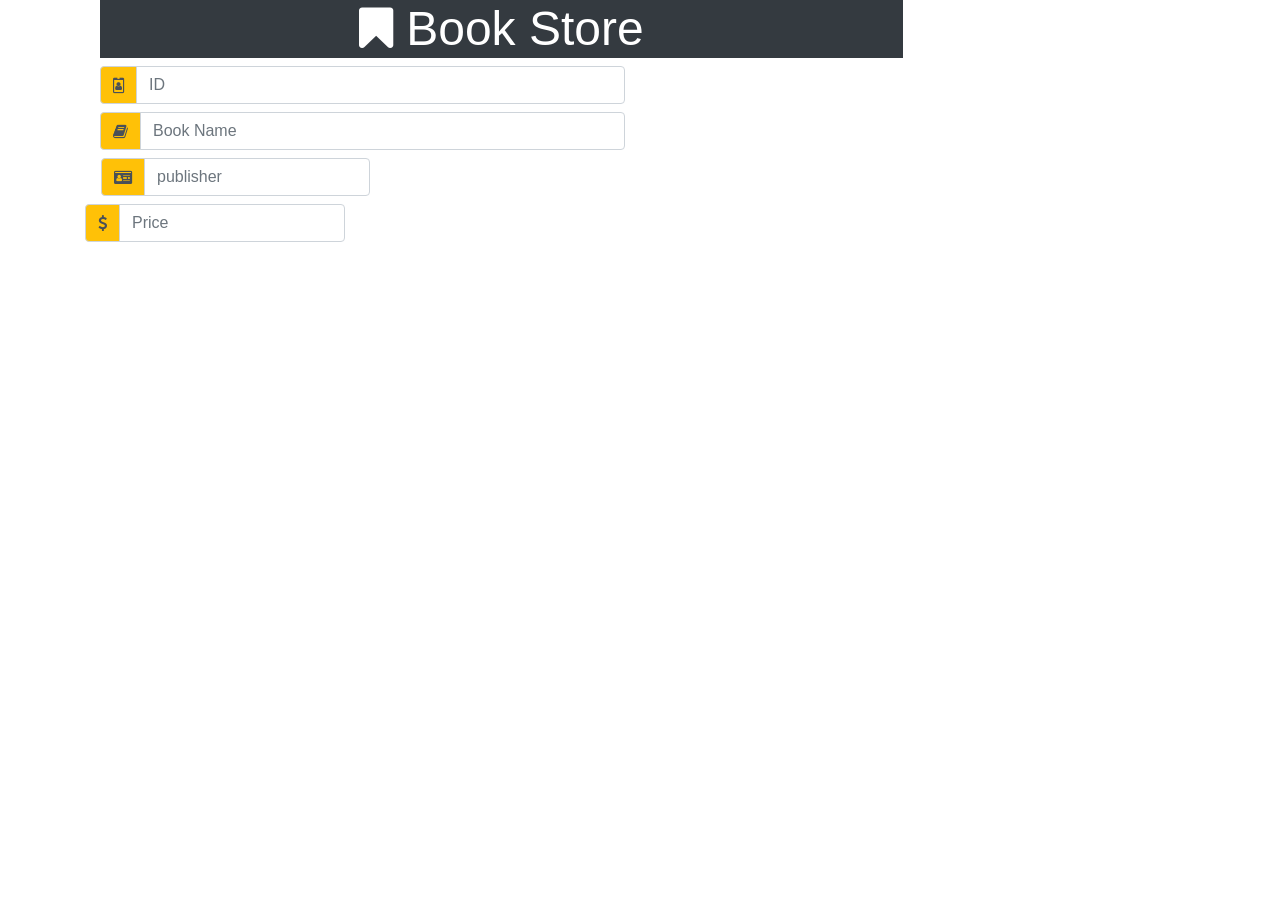
<file: assigment.html>
<!DOCTYPE html>
<html lang="en">

<head>
    <meta charset="UTF-8">
    <meta name="viewport" content="width=device-width, initial-scale=1.0">
    <title>Document</title>
    <link rel="stylesheet" href="assets/style.css">
    <link rel="stylesheet" href="css/bootstrap.css">
    <link rel="stylesheet" href="css/font-awesome.css">
    <style>
      
    </style>
</head>

<body>
    <div class="container">
        <div class="col-md-9">
            <div class="text-center h-100 bg-dark">

                <h5 class="fa-3x text-white">
                    <i class="fa fa-bookmark text-white text-center"></i>  Book Store
                </h5>
            </div>
        </div>
        <div class="mx-auto">
            <div class="col-md-6">
            
                <div class="input-group mb-2">
                  <div class="input-group-prepend">
                    <div class="input-group-text bg-warning">
                        <i class="fa fa-id-badge"></i>
                    </div>
                  </div>
                  <input type="text" class="form-control w-25" placeholder="ID">
                </div>
            </div>
            <div class="col-md-6">
                
                <div class="input-group mb-2">
                  <div class="input-group-prepend">
                    <div class="input-group-text bg-warning">
                        <i class="fa fa-book"></i>
                    </div>
                  </div>
                  <input type="text" class="form-control w-25" placeholder="Book Name">
                </div>
            </div>
            <div class="row col-md-6 justify-content-between">
                <div class="ml-3">
                
                    <div class="input-group mb-2">
                      <div class="input-group-prepend">
                        <div class="input-group-text bg-warning">
                            <i class="fa fa-drivers-license"></i>
                        </div>
                      </div>
                      <input type="text" class="form-control w-25" placeholder="publisher">
                    </div>
                </div>
                <div class="">
                
                    <div class="input-group mb-2">
                      <div class="input-group-prepend">
                        <div class="input-group-text bg-warning">
                            <i class="fa fa-dollar"></i>
                        </div>
                      </div>
                      <input type="text" class="form-control w-25 " placeholder="Price">
                    </div>
                </div>
            </div>
        </div>
    </div>
   





    <script src="js/jquery.min.js"></script>
    <script src="js/bootstrap.js"></script>
  
    




</body>

</html>
</file>
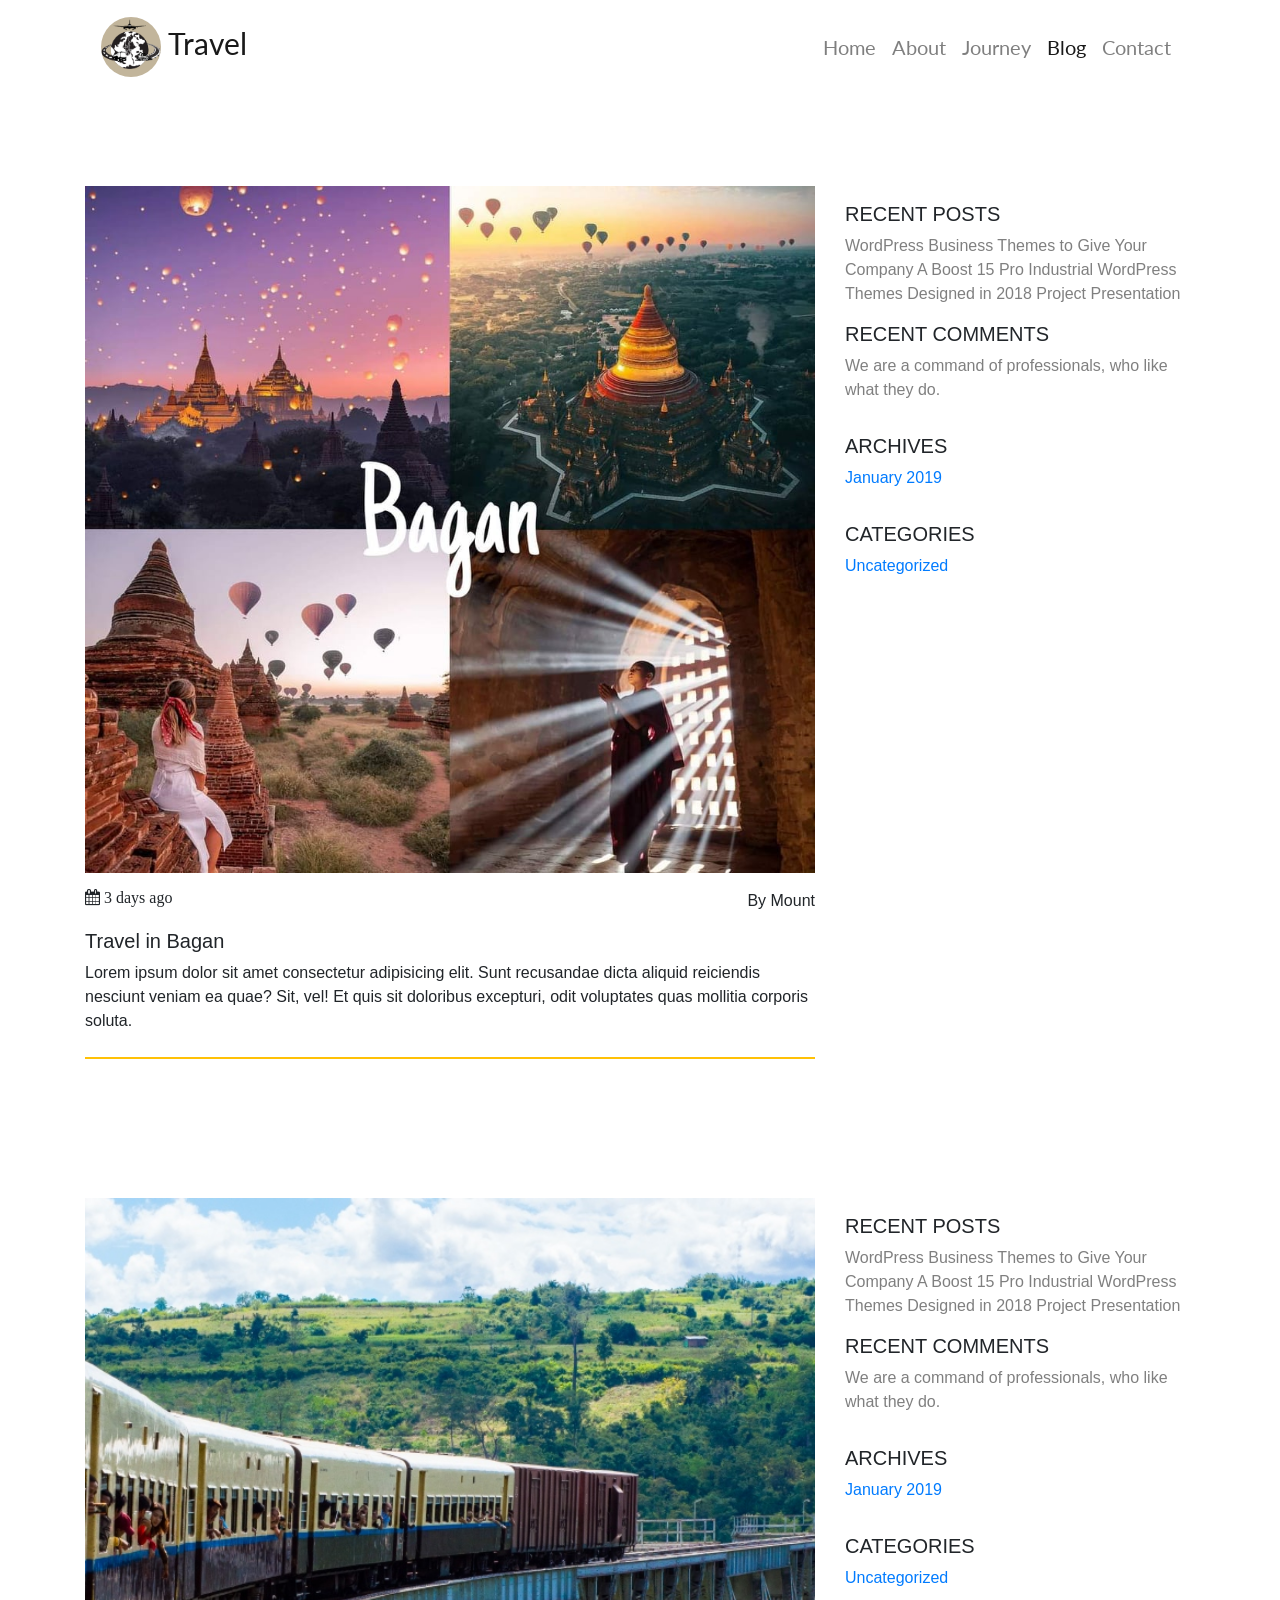
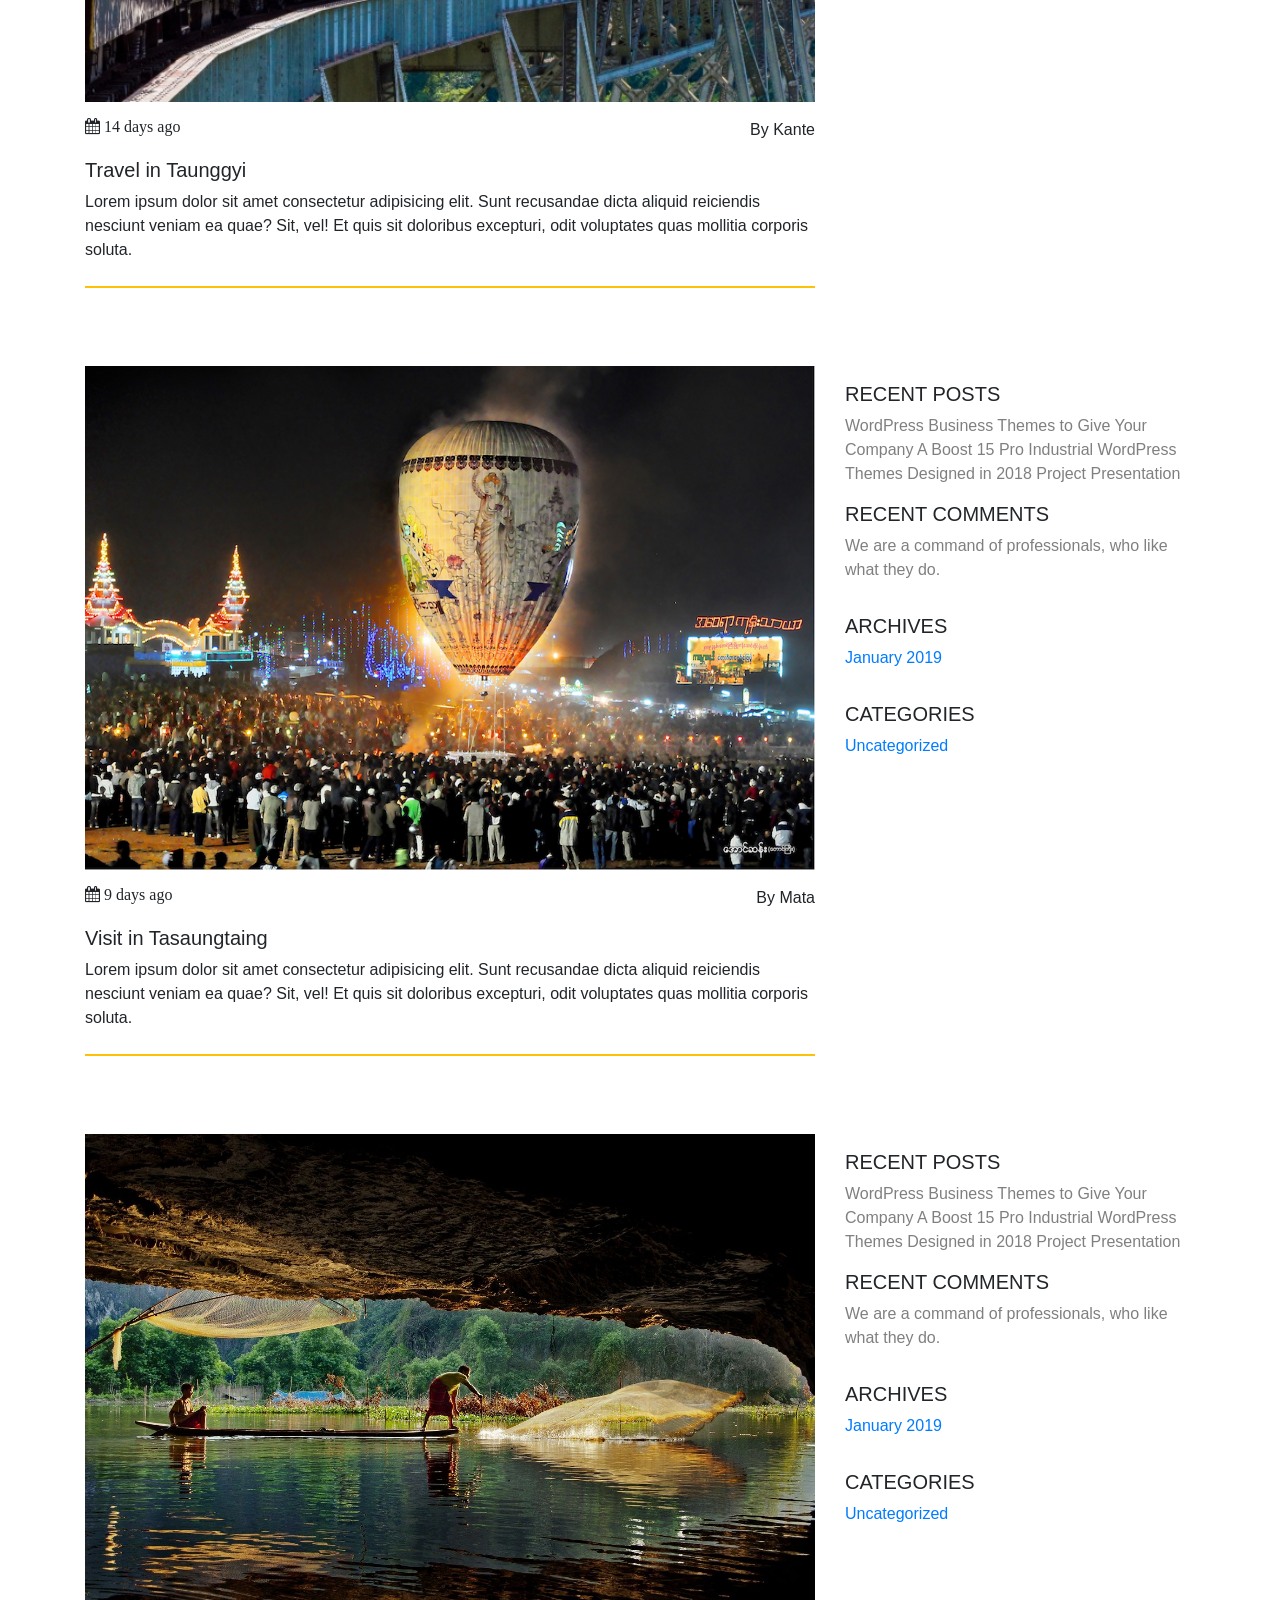
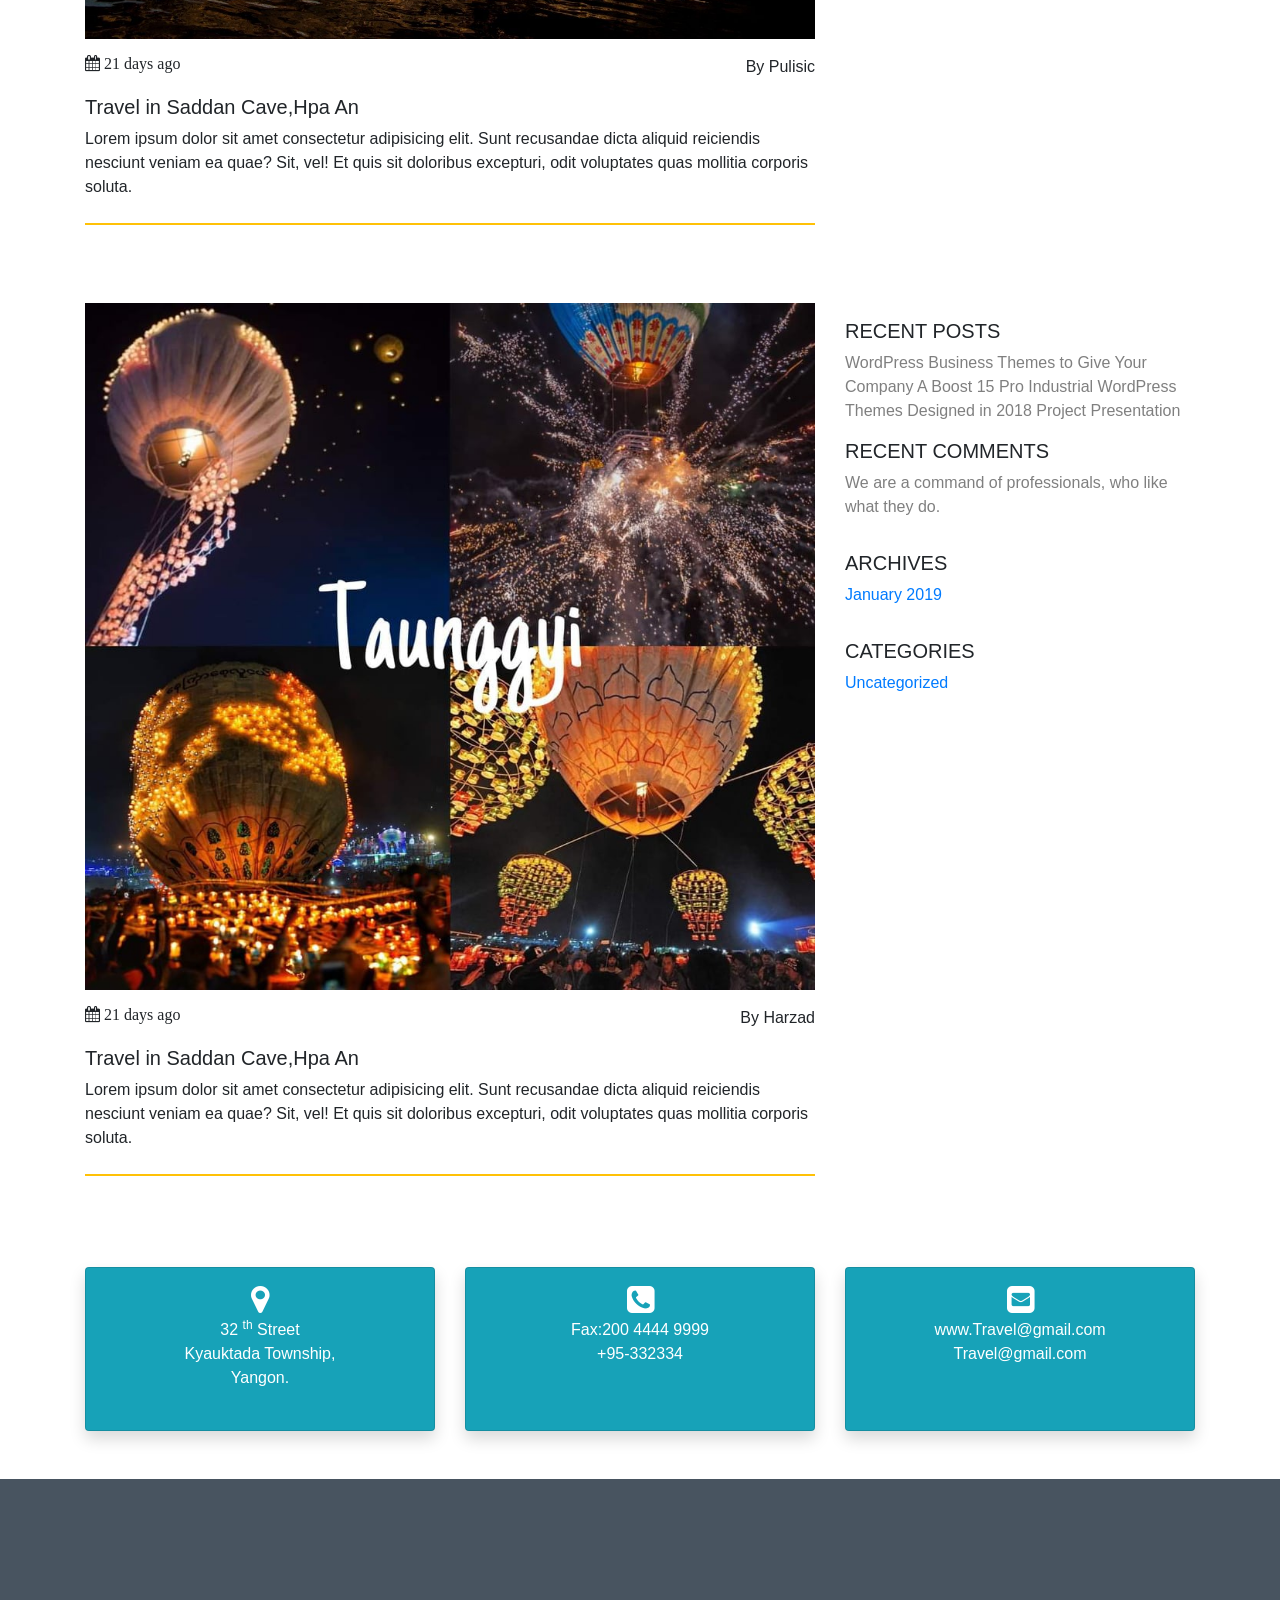
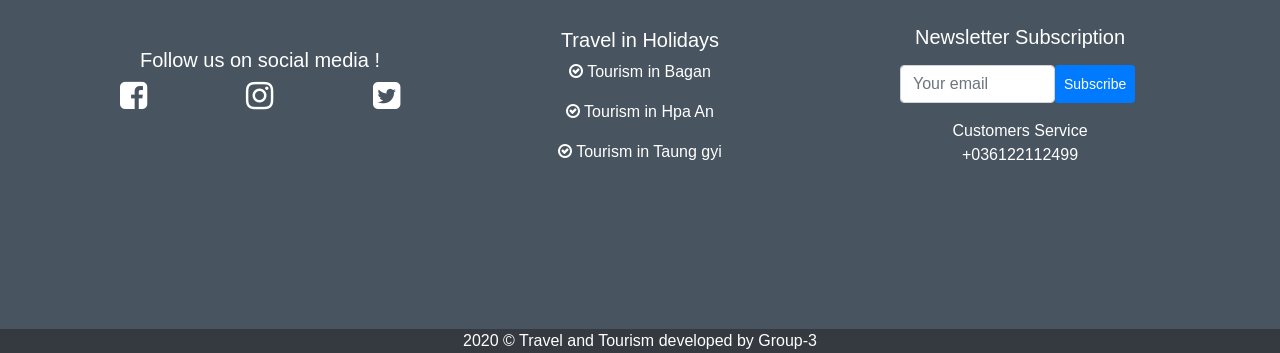
<file: blog.html>
<!DOCTYPE html><html lang="en"><head> <meta charset="UTF-8"> <meta name="viewport" content="width=device-width, initial-scale=1.0"> <title>Document</title> <link rel="stylesheet" href="assets/style.css"> <link rel="stylesheet" href="css/bootstrap.css"> <link rel="stylesheet" href="css/font-awesome.css"> <link rel="stylesheet" href="css/animate_it/animate.css"> <body> <div class="Blog-Page"> <header class="container-fluid"> <div class="row align-items-center h-100"> <div class="container px-0"> <div class="col-12 mobile-nav-1"> <nav class="navbar navbar-expand-lg navbar-light mt-1"> <a class="navbar-brand" href="#" style="font-size:30px;font-family:'Lato', sans-serif;"> <img src="Img/126314076_688448888728006_7815604592444293265_n.png" class="logo"> Travel</a> <button class="navbar-toggler" type="button" data-toggle="collapse" data-target="#navbarSupportedContent" aria-controls="navbarSupportedContent" aria-expanded="false" aria-label="Toggle navigation"> <i class="fa fa-bars fa-2x menu-icon"></i> </button> <div class="collapse navbar-collapse" id="navbarSupportedContent"> <ul class="navbar-nav ml-auto"> <li class="nav-item"> <a class="nav-link" href="index.html">Home</a> </li><li class="nav-item "> <a class="nav-link" href="about.html">About</a> </li><li class="nav-item "> <a class="nav-link" href="journey.html">Journey</a> </li><li class="nav-item active"> <a class="nav-link" href="blog.html">Blog</a> </li><li class="nav-item"> <a class="nav-link" href="contact.html">Contact</a> </li></ul> </div></nav> </div></div></div></header> </div><div class="container-fluid pt-5 blog-mobile-1"> <div class="row"> <div class="container"> <div class="row"> <div class="col-12 col-md-8 pt-5 wow animate__fadeInLeft"> <img src="Img/127222256_387313162317941_481226960977524549_n.jpg" class="w-100 h-75 blog-Img"> <div class="row mt-3 mx-auto text-center justify-content-between"> <i class="fa fa-calendar"> 3 days ago</i> <p>By Mount</p></div><h5>Travel in Bagan</h5> <p>Lorem ipsum dolor sit amet consectetur adipisicing elit. Sunt recusandae dicta aliquid reiciendis nesciunt veniam ea quae? Sit, vel! Et quis sit doloribus excepturi, odit voluptates quas mollitia corporis soluta.</p><div class="pt-2"> <div class=" bg-warning" style="height:2px;"> </div></div></div><div class="col-12 col-md-4 pt-5 wow animate__fadeInRight mobile-content-1"> <div class=""> <h5 class="pt-3">RECENT POSTS</h5> <p class="text-black-50">WordPress Business Themes to Give Your Company A Boost 15 Pro Industrial WordPress Themes Designed in 2018 Project Presentation</p></div><div class="pb-3"> <h5 class="">RECENT COMMENTS</h5> <p class="text-black-50">We are a command of professionals, who like what they do.</p></div><div class="pb-3"> <h5>ARCHIVES</h5> <p class="text-primary">January 2019</p></div><div class="pb-5"> <h5>CATEGORIES</h5> <p class="text-primary">Uncategorized</p></div></div></div></div></div></div><div class="container-fluid pt-5 blog-mobile-2"> <div class="row"> <div class="container"> <div class="row"> <div class="col-12 col-md-8 pt-5 wow animate__fadeInLeft"> <img src="Img/burma-train-ride.jpg" class="w-100 h-75 blog-Img"> <div class="row mt-3 mx-auto text-center justify-content-between"> <i class="fa fa-calendar"> 14 days ago</i> <p>By Kante</p></div><h5>Travel in Taunggyi</h5> <p>Lorem ipsum dolor sit amet consectetur adipisicing elit. Sunt recusandae dicta aliquid reiciendis nesciunt veniam ea quae? Sit, vel! Et quis sit doloribus excepturi, odit voluptates quas mollitia corporis soluta.</p><div class="pt-2"> <div class=" bg-warning" style="height:2px;"> </div></div></div><div class="col-12 col-md-4 pt-5 wow animate__fadeInRight mobile-content-1"> <div class=""> <h5 class="pt-3">RECENT POSTS</h5> <p class="text-black-50">WordPress Business Themes to Give Your Company A Boost 15 Pro Industrial WordPress Themes Designed in 2018 Project Presentation</p></div><div class="pb-3"> <h5 class="">RECENT COMMENTS</h5> <p class="text-black-50">We are a command of professionals, who like what they do.</p></div><div class="pb-3"> <h5>ARCHIVES</h5> <p class="text-primary">January 2019</p></div><div class="pb-5"> <h5>CATEGORIES</h5> <p class="text-primary">Uncategorized</p></div></div></div></div></div></div><div class="container-fluid pt-5 blog-mobile-2"> <div class="row"> <div class="container"> <div class="row"> <div class="col-12 col-md-8 pt-5 wow animate__fadeInLeft"> <img src="Img/Tazaungdaing-Festival.jpg" class="w-100 h-75 blog-Img"> <div class="row mt-3 mx-auto text-center justify-content-between"> <i class="fa fa-calendar"> 9 days ago</i> <p>By Mata</p></div><h5>Visit in Tasaungtaing</h5> <p>Lorem ipsum dolor sit amet consectetur adipisicing elit. Sunt recusandae dicta aliquid reiciendis nesciunt veniam ea quae? Sit, vel! Et quis sit doloribus excepturi, odit voluptates quas mollitia corporis soluta.</p><div class="pt-2"> <div class=" bg-warning" style="height:2px;"> </div></div></div><div class="col-12 col-md-4 pt-5 wow animate__fadeInRight mobile-content-1"> <div class=""> <h5 class="pt-3">RECENT POSTS</h5> <p class="text-black-50">WordPress Business Themes to Give Your Company A Boost 15 Pro Industrial WordPress Themes Designed in 2018 Project Presentation</p></div><div class="pb-3"> <h5 class="">RECENT COMMENTS</h5> <p class="text-black-50">We are a command of professionals, who like what they do.</p></div><div class="pb-3"> <h5>ARCHIVES</h5> <p class="text-primary">January 2019</p></div><div class="pb-5"> <h5>CATEGORIES</h5> <p class="text-primary">Uncategorized</p></div></div></div></div></div></div><div class="container-fluid pt-5 blog-mobile-2"> <div class="row"> <div class="container"> <div class="row"> <div class="col-12 col-md-8 pt-5 wow animate__fadeInLeft"> <img src="Img/6f27227f13553494f846edd9811cf591.jpg" class="w-100 h-75 blog-Img"> <div class="row mt-3 mx-auto text-center justify-content-between"> <i class="fa fa-calendar"> 21 days ago</i> <p>By Pulisic</p></div><h5>Travel in Saddan Cave,Hpa An </h5> <p>Lorem ipsum dolor sit amet consectetur adipisicing elit. Sunt recusandae dicta aliquid reiciendis nesciunt veniam ea quae? Sit, vel! Et quis sit doloribus excepturi, odit voluptates quas mollitia corporis soluta.</p><div class="pt-2"> <div class=" bg-warning" style="height:2px;"> </div></div></div><div class="col-12 col-md-4 pt-5 wow animate__fadeInRight mobile-content-1"> <div class=""> <h5 class="pt-3">RECENT POSTS</h5> <p class="text-black-50">WordPress Business Themes to Give Your Company A Boost 15 Pro Industrial WordPress Themes Designed in 2018 Project Presentation</p></div><div class="pb-3"> <h5 class="">RECENT COMMENTS</h5> <p class="text-black-50">We are a command of professionals, who like what they do.</p></div><div class="pb-3"> <h5>ARCHIVES</h5> <p class="text-primary">January 2019</p></div><div class="pb-5"> <h5>CATEGORIES</h5> <p class="text-primary">Uncategorized</p></div></div></div></div></div></div><div class="container-fluid pt-5 blog-mobile-3"> <div class="row"> <div class="container"> <div class="row"> <div class="col-12 col-md-8 pt-5 wow animate__fadeInLeft"> <img src="Img/127159123_3637386786330115_3342952035308826352_n.jpg" class="w-100 h-75 blog-Img"> <div class="row mt-3 mx-auto text-center justify-content-between"> <i class="fa fa-calendar"> 21 days ago</i> <p>By Harzad</p></div><h5>Travel in Saddan Cave,Hpa An </h5> <p>Lorem ipsum dolor sit amet consectetur adipisicing elit. Sunt recusandae dicta aliquid reiciendis nesciunt veniam ea quae? Sit, vel! Et quis sit doloribus excepturi, odit voluptates quas mollitia corporis soluta.</p><div class="pt-2"> <div class=" bg-warning" style="height:2px;"> </div></div></div><div class="col-12 col-md-4 pt-5 wow animate__fadeInRight mobile-content-1"> <div class=""> <h5 class="pt-3">RECENT POSTS</h5> <p class="text-black-50">WordPress Business Themes to Give Your Company A Boost 15 Pro Industrial WordPress Themes Designed in 2018 Project Presentation</p></div><div class="pb-3"> <h5 class="">RECENT COMMENTS</h5> <p class="text-black-50">We are a command of professionals, who like what they do.</p></div><div class="pb-3"> <h5>ARCHIVES</h5> <p class="text-primary">January 2019</p></div><div class="pb-5"> <h5>CATEGORIES</h5> <p class="text-primary">Uncategorized</p></div></div></div></div></div></div><div class="container mt-5"> <div class="row"> <div class="col-12 col-md-4 wow animate__bounce "> <div class="card shadow h-100" style="background-color:#17a2b8;"> <div class="text-center"> <i class="fa fa-map-marker text-white fa-2x pt-3"></i> <p class="pb-3 text-white">32 <sup>th</sup> Street <br>Kyauktada Township, <br>Yangon.</p></div></div></div><div class="col-12 col-md-4 wow animate__bounce address-card"> <div class="card shadow h-100" style="background-color:#17a2b8;"> <div class="text-center"> <i class="fa fa-phone-square text-white fa-2x pt-3"></i> <p class="text-white">Fax:200 4444 9999 <br>+95-332334 <br><br></p><br></div></div></div><div class="col-12 col-md-4 wow animate__bounce "> <div class="card shadow h-100" style="background-color:#17a2b8;"> <div class="text-center"> <i class="fa fa-envelope-square text-white fa-2x pt-3"></i> <p class="text-white">www.Travel@gmail.com <br>Travel@gmail.com <br><br></p><br></div></div></div></div></div><div class="container-fluid mt-5 footer-part-1" style="background-color: #485460;" > <div class="row"> <div class="container"> <div class="row align-items-center footer-first"> <div class="col-12 col-md-4 wow animate__fadeInLeft text-white"> <h5 class="text-center text-white follow-text">Follow us on social media !</h5> <div class="row justify-content-around mb-5"> <i class="fa fa-facebook-square fa-2x"></i> <i class="fa fa-instagram fa-2x"></i> <i class="fa fa-twitter-square fa-2x"></i> </div></div><div class="col-12 col-md-4 wow animate__fadeIn text-white text-center"> <h5 class="text-center">Travel in Holidays</h5> <p><i class="fa fa-check-circle-o">&nbsp;</i>Tourism in Bagan</p><p><i class="fa fa-check-circle-o">&nbsp; </i>Tourism in Hpa An</p><p><i class="fa fa-check-circle-o">&nbsp; </i>Tourism in Taung gyi</p></div><div class="col-12 col-md-4 wow animate__fadeInRight text-center text-white"> <h5 class="text-center">Newsletter Subscription</h5> <form class="mt-3" style="margin-left:70px;"> <div class="form-group row"> <input type="email" name="name" class="form-control w-50" placeholder="Your email"> <button class="btn btn-primary btn-sm">Subscribe</button> </div></form> <p>Customers Service <br>+036122112499</p></div></div></div></div></div><div class=""> <div class="col-12 text-center bg-dark"> <span class="text-white">2020 &copy; Travel and Tourism developed by Group-3 </span> </div></div><script src="js/jquery.min.js"></script> <script src="js/bootstrap.js"></script> <script src="js/wow/wow.js"></script> <script src="assets/app.js"></script> </body></html>
</file>
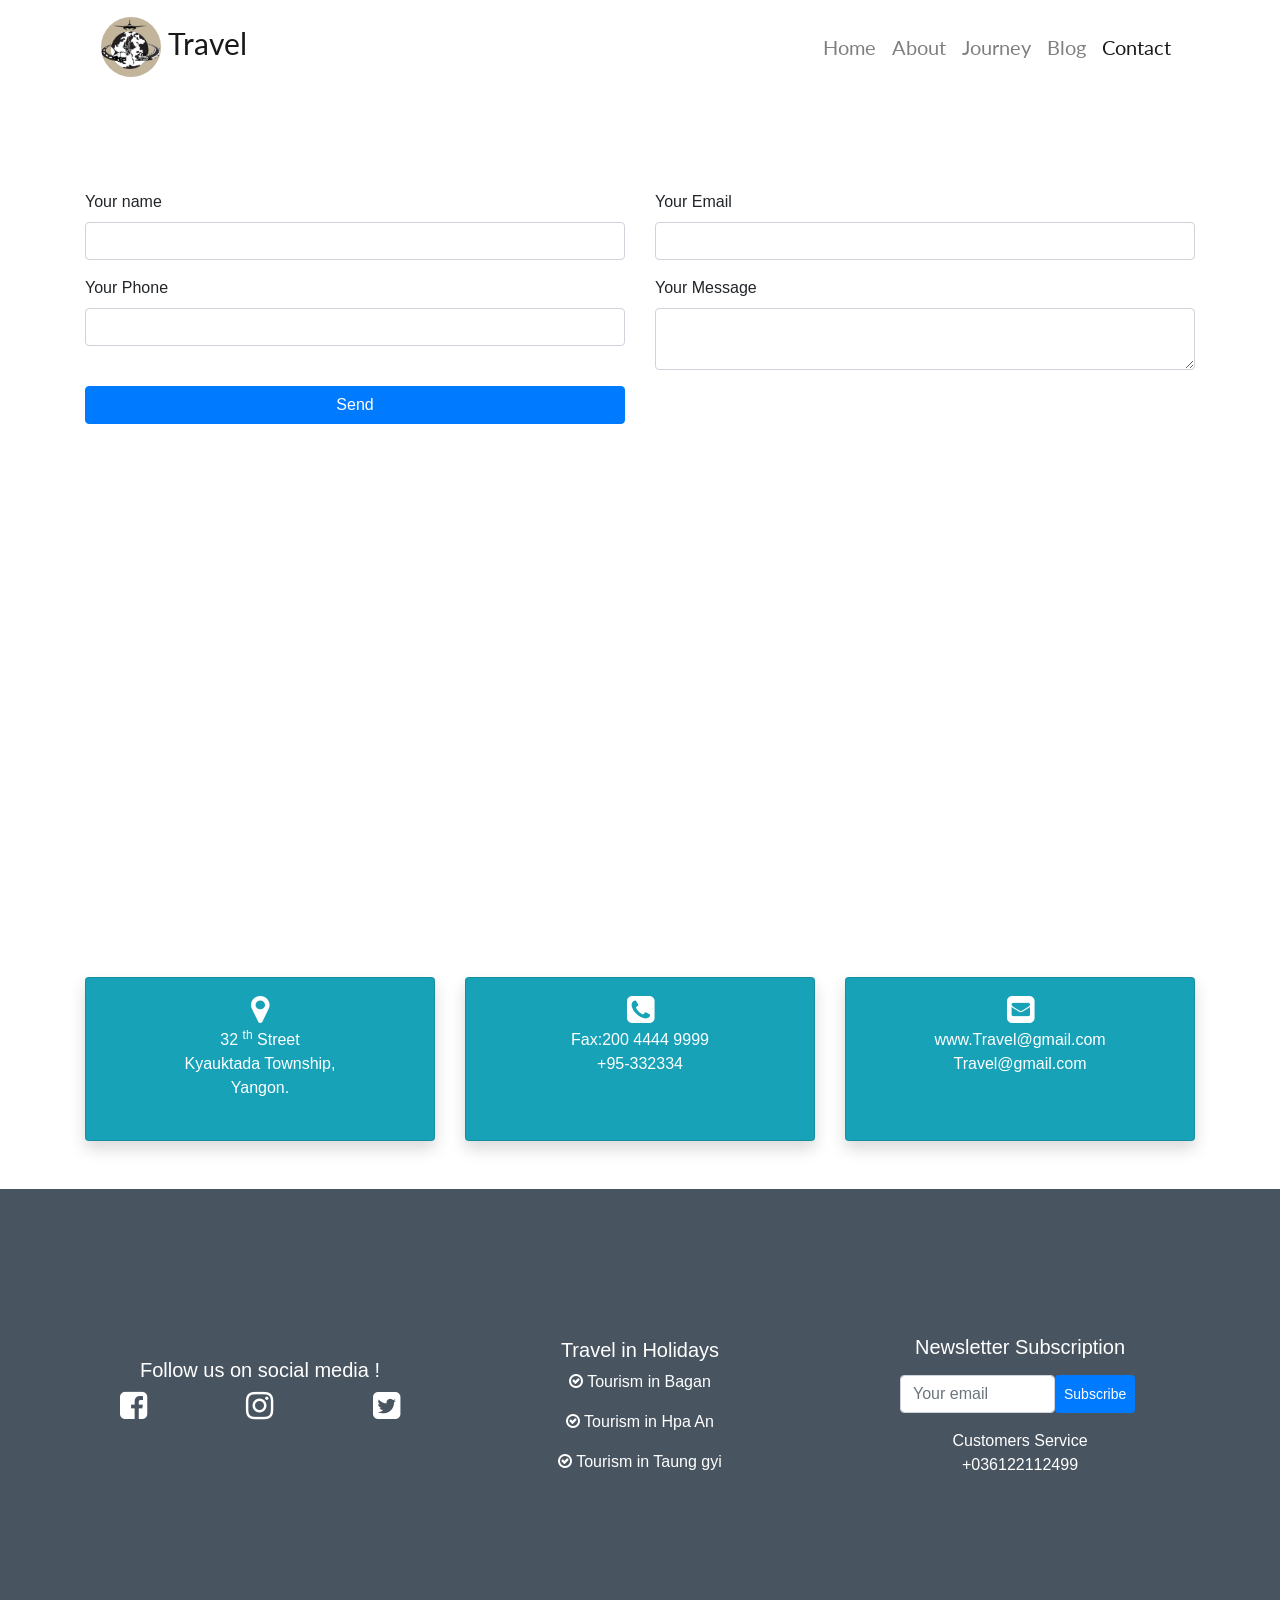
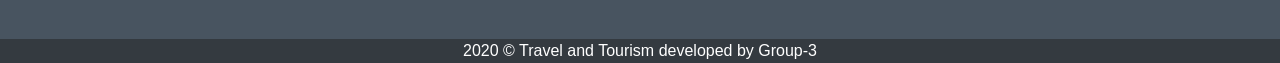
<file: contact.html>
<!DOCTYPE html><html lang="en"><head> <meta charset="UTF-8"> <meta name="viewport" content="width=device-width, initial-scale=1.0"> <title>Document</title> <link rel="stylesheet" href="assets/style.css"> <link rel="stylesheet" href="css/bootstrap.css"> <link rel="stylesheet" href="css/font-awesome.css"> <link rel="stylesheet" href="css/animate_it/animate.css"> <body> <div class="Contact-Page"> <header class="container-fluid"> <div class="row align-items-center h-100"> <div class="container px-0"> <div class="col-12 mobile-nav-1"> <nav class="navbar navbar-expand-lg navbar-light mt-1"> <a class="navbar-brand" href="#" style="font-size:30px;font-family:'Lato', sans-serif;"> <img src="Img/126314076_688448888728006_7815604592444293265_n.png" class="logo"> Travel</a> <button class="navbar-toggler" type="button" data-toggle="collapse" data-target="#navbarSupportedContent" aria-controls="navbarSupportedContent" aria-expanded="false" aria-label="Toggle navigation"> <i class="fa fa-bars fa-2x menu-icon"></i> </button> <div class="collapse navbar-collapse" id="navbarSupportedContent"> <ul class="navbar-nav ml-auto"> <li class="nav-item"> <a class="nav-link" href="index.html">Home</a> </li><li class="nav-item "> <a class="nav-link" href="about.html">About</a> </li><li class="nav-item "> <a class="nav-link" href="journey.html">Journey</a> </li><li class="nav-item "> <a class="nav-link" href="blog.html">Blog</a> </li><li class="nav-item active"> <a class="nav-link" href="contact.html">Contact</a> </li></ul> </div></nav> </div></div></div></header> </div><div class="container contact"> <div class="row"> <div class="col-12 col-md-6 wow animate__fadeInLeft"> <div class="form-group"> <label for="name">Your name</label> <input type="text" name="name" id="name" class="form-control w-100"> </div></div><div class="col-12 col-md-6 wow animate__fadeInRight"> <div class="form-group"> <label for="name">Your Email</label> <input type="text" name="name" id="name" class="form-control w-100"> </div></div><div class="col-12 col-md-6 wow animate__fadeInLeft"> <div class="form-group"> <label for="name">Your Phone</label> <input type="text" name="name" id="name" class="form-control w-100"> </div></div><div class="col-12 col-md-6 wow animate__fadeInRight"> <div class="form-group"> <label for="message">Your Message</label> <textarea class="form-control" id="message"></textarea> </div></div><div class="col-12 col-md-6 wow animate__fadeInLeft"> <a href="" class="btn btn-primary btn-block">Send</a> </div></div></div><div class="container mt-5 wow animate__zoomInDown"> <div class="col-12 "> <iframe src="https://www.google.com/maps/embed?pb=!1m18!1m12!1m3!1d3819.9835014618193!2d96.15614391434542!3d16.777496424524607!2m3!1f0!2f0!3f0!3m2!1i1024!2i768!4f13.1!3m3!1m2!1s0x30c1ec86c64627b3%3A0xf629281949864a5c!2sSule%20Square!5e0!3m2!1sen!2smm!4v1605724363067!5m2!1sen!2smm" width="100%" height="450" frameborder="0" style="border:0;" allowfullscreen="" aria-hidden="false" tabindex="0"></iframe> </div></div><div class="container mt-5"> <div class="row"> <div class="col-12 col-md-4 wow animate__bounce "> <div class="card shadow h-100" style="background-color:#17a2b8;"> <div class="text-center"> <i class="fa fa-map-marker text-white fa-2x pt-3"></i> <p class="pb-3 text-white">32 <sup>th</sup> Street <br>Kyauktada Township, <br>Yangon.</p></div></div></div><div class="col-12 col-md-4 wow animate__bounce address-card"> <div class="card shadow h-100" style="background-color:#17a2b8;"> <div class="text-center"> <i class="fa fa-phone-square text-white fa-2x pt-3"></i> <p class="text-white">Fax:200 4444 9999 <br>+95-332334 <br><br></p><br></div></div></div><div class="col-12 col-md-4 wow animate__bounce "> <div class="card shadow h-100" style="background-color:#17a2b8;"> <div class="text-center"> <i class="fa fa-envelope-square text-white fa-2x pt-3"></i> <p class="text-white">www.Travel@gmail.com <br>Travel@gmail.com <br><br></p><br></div></div></div></div></div><div class="container-fluid mt-5 footer-part-1" style="background-color: #485460;" > <div class="row"> <div class="container"> <div class="row align-items-center footer-first"> <div class="col-12 col-md-4 wow animate__fadeInLeft text-white"> <h5 class="text-center text-white follow-text">Follow us on social media !</h5> <div class="row justify-content-around mb-5"> <i class="fa fa-facebook-square fa-2x"></i> <i class="fa fa-instagram fa-2x"></i> <i class="fa fa-twitter-square fa-2x"></i> </div></div><div class="col-12 col-md-4 wow animate__fadeIn text-white text-center"> <h5 class="text-center">Travel in Holidays</h5> <p><i class="fa fa-check-circle-o">&nbsp;</i>Tourism in Bagan</p><p><i class="fa fa-check-circle-o">&nbsp; </i>Tourism in Hpa An</p><p><i class="fa fa-check-circle-o">&nbsp; </i>Tourism in Taung gyi</p></div><div class="col-12 col-md-4 wow animate__fadeInRight text-center text-white"> <h5 class="text-center">Newsletter Subscription</h5> <form class="mt-3" style="margin-left:70px;"> <div class="form-group row"> <input type="email" name="name" class="form-control w-50" placeholder="Your email"> <button class="btn btn-primary btn-sm">Subscribe</button> </div></form> <p>Customers Service <br>+036122112499</p></div></div></div></div></div><div class=""> <div class="col-12 text-center bg-dark"> <span class="text-white">2020 &copy; Travel and Tourism developed by Group-3 </span> </div></div><script src="js/jquery.min.js"></script> <script src="js/bootstrap.js"></script> <script src="js/wow/wow.js"></script> <script src="assets/app.js"></script></body></html>
</file>
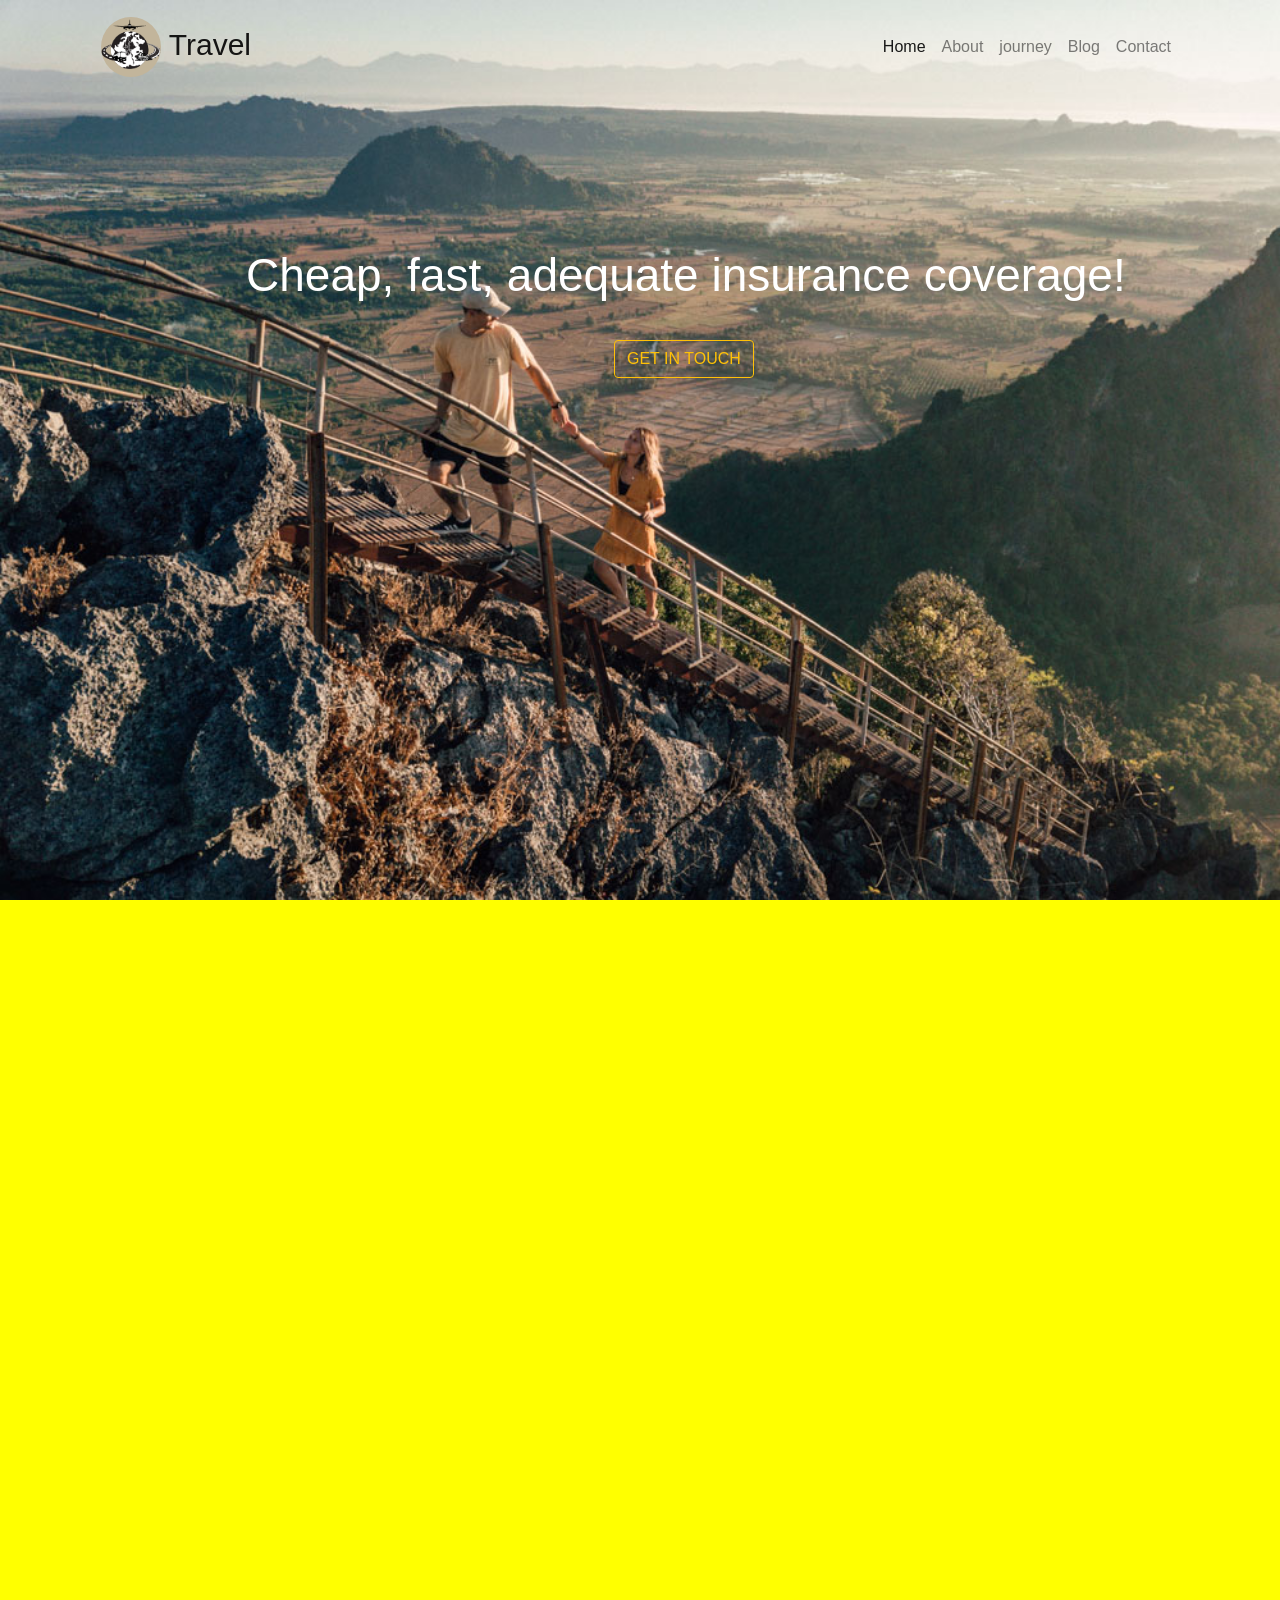
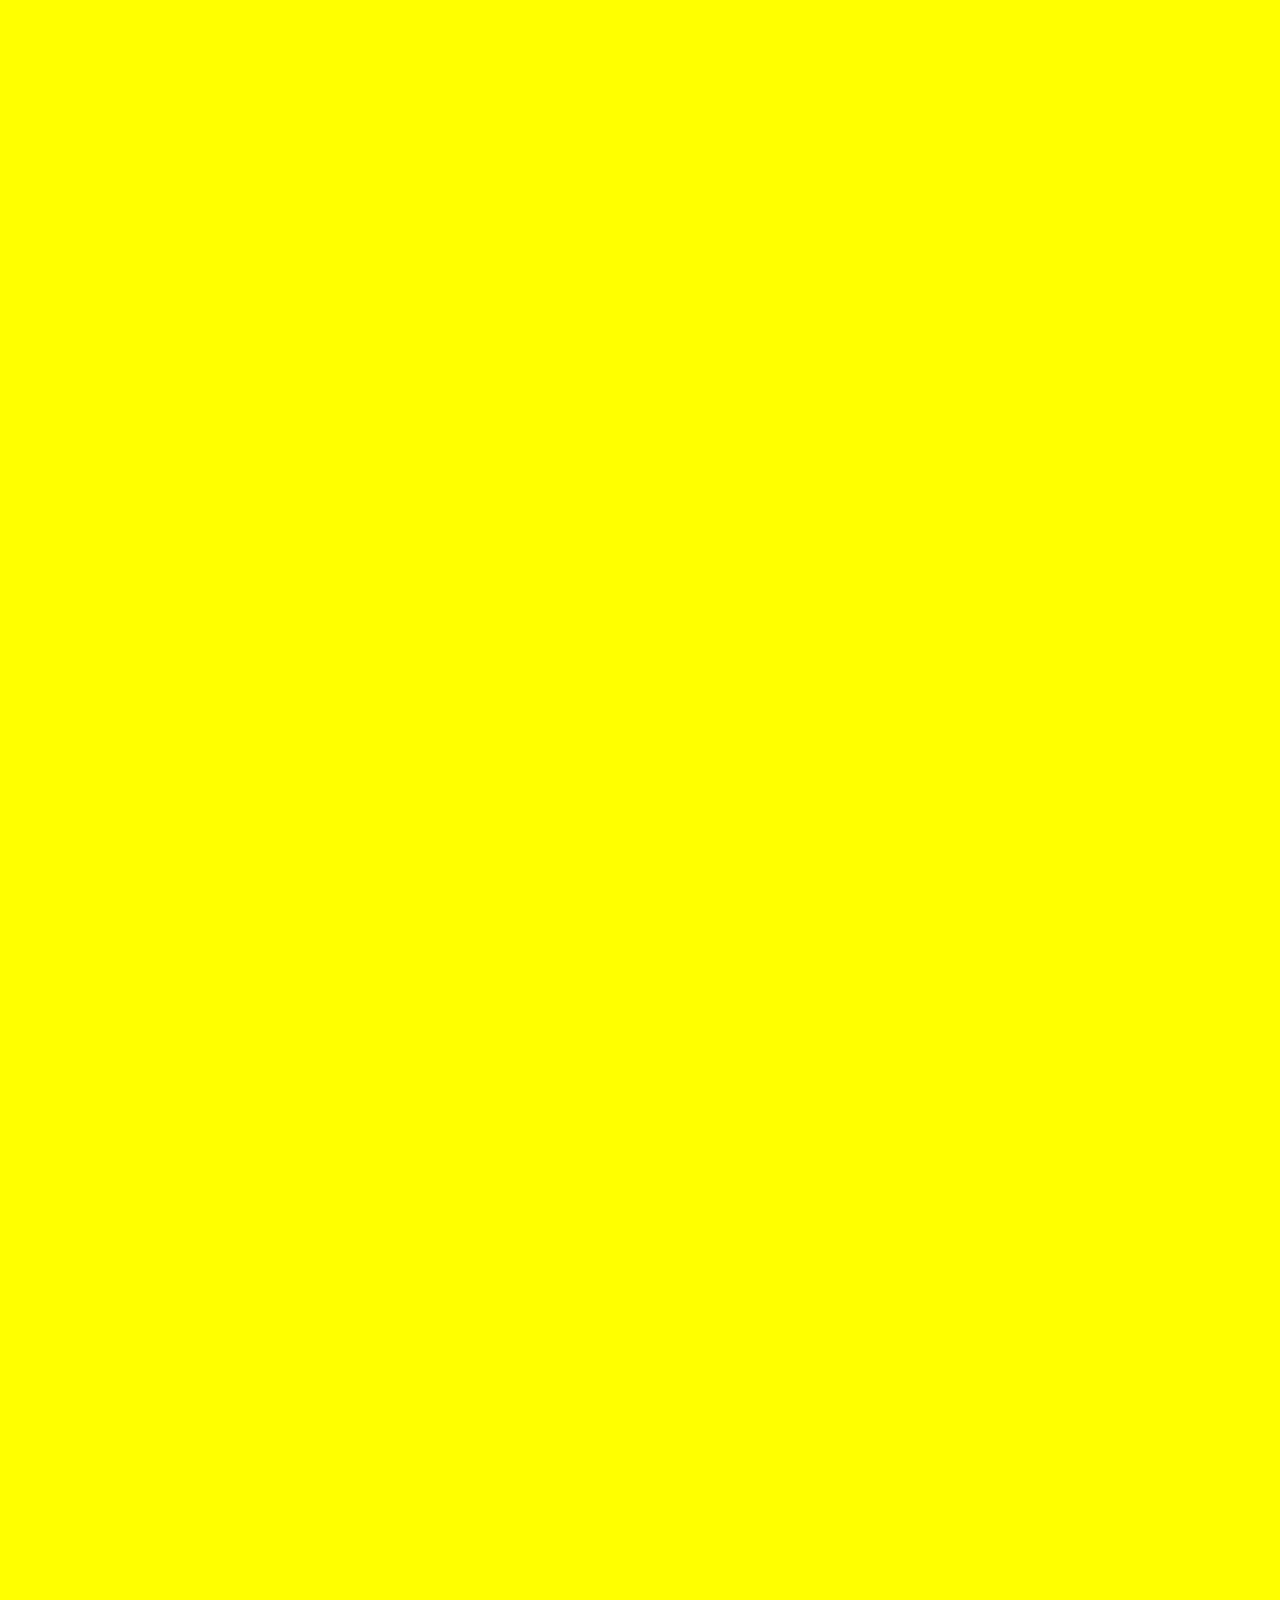
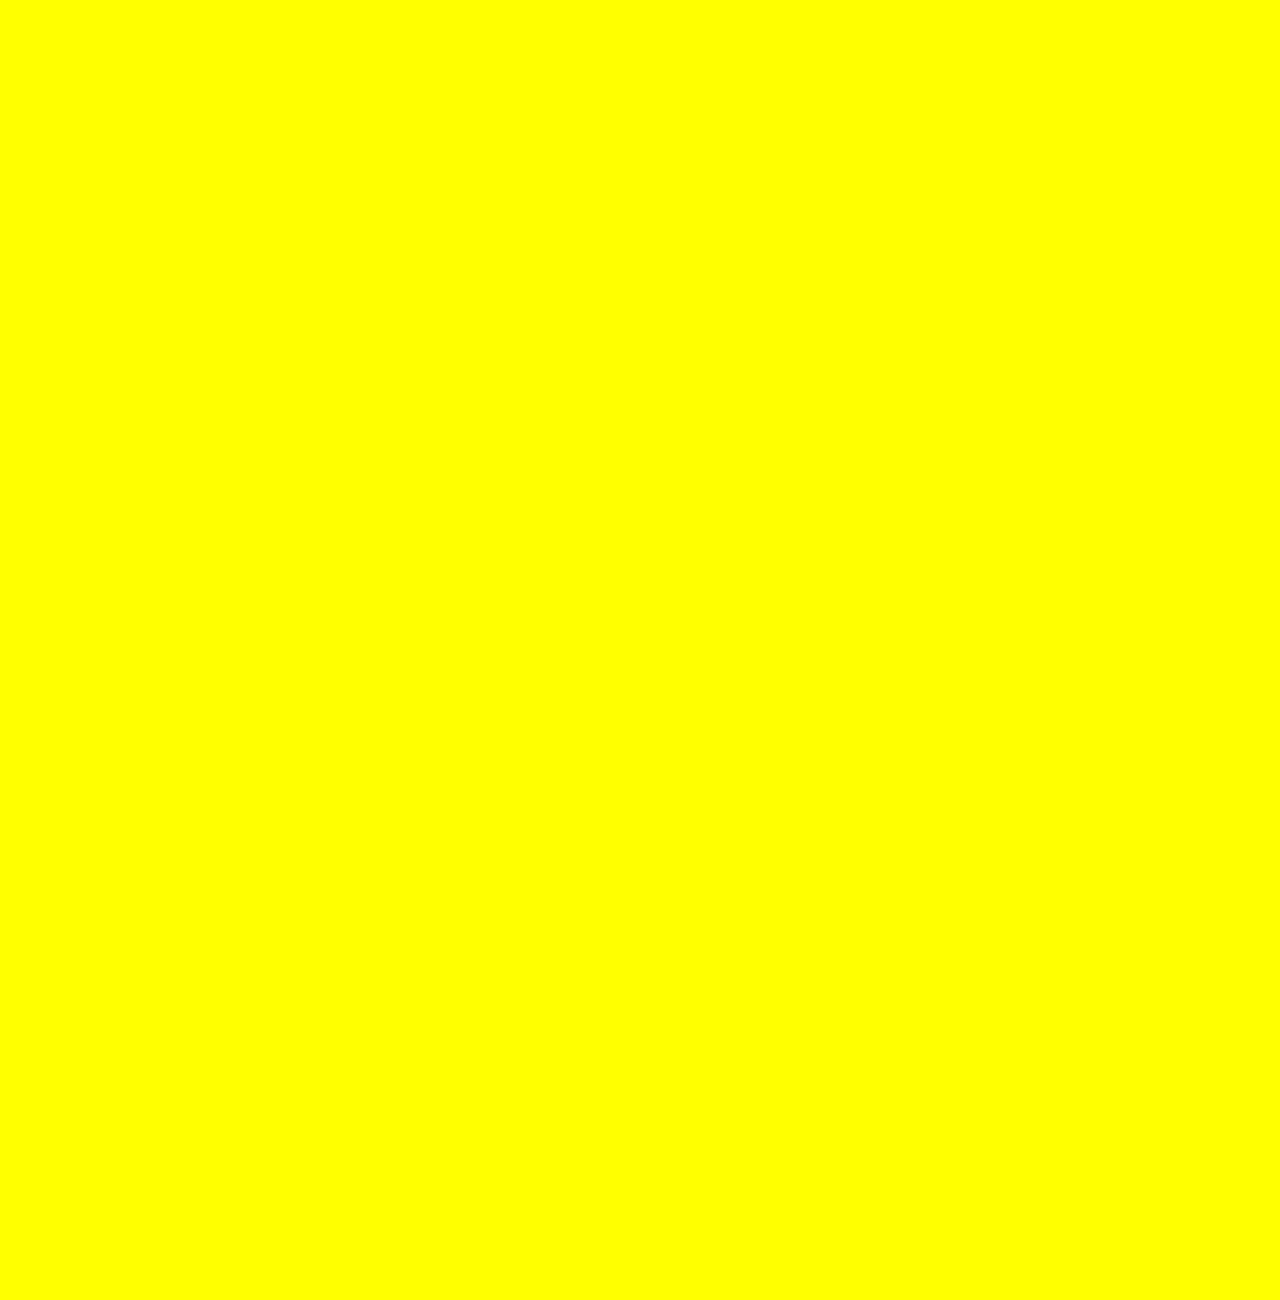
<file: testing.html>
<!DOCTYPE html>
<html lang="en">
<head>
    <meta charset="UTF-8">
    <meta name="viewport" content="width=device-width, initial-scale=1.0">
    <title>Document</title>
    
    <link rel="stylesheet" href="css/bootstrap.css">
    <link rel="stylesheet" href="css/font-awesome.css">
    <link rel="stylesheet" href="css/imagehover.css-master/css/imagehover.css">
    <style>
    .Home-Page{
    background-image: url("Img/trai_nghiem_leo_nui_o_myanmar_3.jpg");
    background-repeat:no-repeat;
    background-size:cover;
    position: relative;
    width: 100%;
    height:100vh;
    }
    html{
        height: 500vh;
        background-color: yellow;
    }
 


.logo{
    width: 60px;
    height: 60px;
    border-radius: 100%;
}
.content{
    position: absolute;
    font-size: 46px;
    top: 241px;
    left: 246px;
    color: white;
    
}
.btn-content{
    position: absolute;
    /* font-size: 46px; */
    top: 340px;
    left: 614px;
  
}
.header{
    position: absolute;
    
}
    

.site-nav-scroll{
    position:fixed;
    background-color: #ffffff;
    box-shadow:0 0 5px #00000020;
    
    height: 90px;
    
    backdrop-filter: blur(60px);  
}
   
    </style>
    </head>
    <body>
        <div class="Home-Page">
            <header class="container-fluid">
                <div class="row align-items-center h-100">
                    <div class="container px-0">
                        <div class="col-12">
                            <nav class="navbar navbar-expand-lg navbar-light mt-1">
                                <a class="navbar-brand" href="#" style="font-size:30px;font-family:'Lato', sans-serif;">
                                  <img src="Img/126314076_688448888728006_7815604592444293265_n.png" class="logo">
                                  Travel</a>
                                    <button class="navbar-toggler" type="button" data-toggle="collapse" data-target="#navbarSupportedContent" aria-controls="navbarSupportedContent" aria-expanded="false" aria-label="Toggle navigation">
                                      <span class="navbar-toggler-icon"></span>
                                    </button>
                                  
                                    <div class="collapse navbar-collapse" id="navbarSupportedContent">
                                      <ul class="navbar-nav ml-auto">
                                        <li class="nav-item active">
                                          <a class="nav-link" href="index.html">Home</a>
                                        </li>
                                        <li class="nav-item">
                                          <a class="nav-link" href="about.html">About</a>
                                        </li>
                                        <li class="nav-item">
                                            <a class="nav-link" href="journey.html">journey</a>
                                        </li>
                                        <li class="nav-item">
                                            <a class="nav-link" href="blog.html">Blog</a>
                                        </li>
                                        <li class="nav-item">
                                            <a class="nav-link" href="contact.html">Contact</a>
                                          </li>
                                      
                                    
                                      </ul>
                                   
                                    </div>
                                </nav>
                        </div>
                    </div>
                </div>
            </header>
            <div class="content text-center">
                Cheap, fast, adequate insurance coverage!
              </div>
              <div class="btn-content">
                <a class="btn btn-outline-warning text-uppercase">Get in touch</a>
              </div>
        </div>
       
    
     
        
        






    <script src="js/jquery.min.js"></script>
    <script src="js/bootstrap.js"></script>
    
    <script>
     let screenheight=$(window).height();
console.log(screenheight);

$(document).ready(function(){
$(window).scroll(function(){
let currentPosition = $(this).scrollTop();
console.log(currentPosition);
if(currentPosition > screenheight-100){
    $("header").addClass("site-nav-scroll")
}else{
    $("header").removeClass("site-nav-scroll")
}
})
});
    </script>
  


</body>
</html>







   <!-- <div class="container">
            <div class="row">
                <div class="col-12 col-md-3">
                    <div class="card">
                        <div class="card-body">
                            <div class="text-center">
                                <h4 class="aa font-weight-bolder">1253</h4>
                                <p>HAPPY Tourists</p>
                            </div>
                        </div>
                    </div>
                </div>
                <div class="col-12 col-md-3">
                    <div class="card">
                        <div class="card-body">
                            <div class="text-center">
                                <h4 class="aa font-weight-bolder">654</h4>
                                <p>Verified hotels</p>
                            </div>
                        </div>
                    </div>
                </div>
                <div class="col-12 col-md-3">
                    <div class="card">
                        <div class="card-body">
                            <div class="text-center">
                                <h4 class="aa font-weight-bolder">958</h4>
                                <p>Tourist Program</p>
                            </div>
                        </div>
                    </div>
                </div>
                <div class="col-12 col-md-3">
                    <div class="card">
                        <div class="card-body">
                            <div class="text-center">
                                <h4 class="aa font-weight-bolder">3569</h4>
                                <p>Tickets sold</p>
                            </div>
                        </div>
                    </div>
                </div>
            </div>
           
        </div> -->
      
        <!-- <figure class="imghvr-slide-up Bagan-Img">
            <img src="Img/bagan1.jpg" class="Img-Bagan">
            <figcaption>
                <h5 class="text-dark fa-3x">Bagan</h5>
                <p class="text-dark">Lorem ipsum dolor sit amet consectetur adipisicing elit.</p>
            </figcaption>
        </figure> -->
        <!-- <div class="container-fluid Home-Page">
            <div class="row">
                <div class="container home-content site-nav">
                    <nav class="navbar navbar-expand-lg navbar-light mt-4">
                    <a class="navbar-brand" href="#" style="font-size:30px;font-family:'Lato', sans-serif;">
                      <img src="Img/126314076_688448888728006_7815604592444293265_n.png" class="logo">
                      Travel</a>
                        <button class="navbar-toggler" type="button" data-toggle="collapse" data-target="#navbarSupportedContent" aria-controls="navbarSupportedContent" aria-expanded="false" aria-label="Toggle navigation">
                          <span class="navbar-toggler-icon"></span>
                        </button>
                      
                        <div class="collapse navbar-collapse" id="navbarSupportedContent">
                          <ul class="navbar-nav ml-auto">
                            <li class="nav-item active">
                              <a class="nav-link" href="index.html">Home</a>
                            </li>
                            <li class="nav-item">
                              <a class="nav-link" href="about.html">About</a>
                            </li>
                            <li class="nav-item">
                                <a class="nav-link" href="journey.html">journey</a>
                            </li>
                            <li class="nav-item">
                                <a class="nav-link" href="blog.html">Blog</a>
                            </li>
                            <li class="nav-item">
                                <a class="nav-link" href="contact.html">Contact</a>
                              </li>
                          
                        
                          </ul>
                       
                        </div>
                    </nav>
                    <div class="content text-center">
                      Cheap, fast, adequate insurance coverage!
                    </div>
                    <div class="btn-content">
                      <a class="btn btn-warning text-uppercase">Get in touch</a>
                    </div>
                </div>
            </div>
        </div> -->
</file>
<file: assets/style.css>
@import url('https://fonts.googleapis.com/css2?family=Lato&display=swap');
@import url('https://fonts.googleapis.com/css2?family=Alfa+Slab+One&display=swap');

*{
    padding: 0;
    margin: 0;
    box-sizing: border-box;
}
html{
    scroll-behavior: smooth;
}
.Home-Page{
    background-image: url("../Img/trai_nghiem_leo_nui_o_myanmar_3.jpg");
    background-repeat:no-repeat;
    background-size:cover;
    position: relative;
    width: 100%;
    height:100vh;
}
 


.logo{
    width: 60px;
    height: 60px;
    border-radius: 100%;
}
.content{
    position: absolute;
    font-size: 46px;
    top: 241px;
    left: 246px;
    color: white;
    
}
.btn-content{
    position: absolute;
    /* font-size: 46px; */
    top: 340px;
    left: 614px;
  
}
header{
    position: absolute;
    
}
    

.site-nav-scroll{
    position:fixed;
    background-color: #ffffff;
    box-shadow:0 0 5px #00000020;
    
    height: 90px;
    
    backdrop-filter: blur(60px);  
    z-index: 50000;
}
   





.nav-link{
    font-family:'Lato', sans-serif;
    font-size:20px;

}



.intro-1{
    height:350px;
}
.metro{
    height: 250px;
}
.pone{
    height: 400px;
}
.transporation{
    background-image:url("../Img/bg-3.svg");
    
}
.tar{
    height:80vh;
}
.choose{
    height:80vh;
}
.counter-part{
        background-image: url("../Img/taung-wine-pagoda-41.jpg");
        background-size: cover;
        background-repeat: no-repeat;
        height: 80vh;
        margin-top: 80px;
}
.counter-gp{
    height: 80vh;
}
.footer-first{
    height: 50vh;
}
.test-1{
    width: 70px;
    height: 70px;
    border-radius:100%;
    margin-top:-35px;
}
.testimomials-page{
   
    height: 80vh;
}
.TestKN{
    background-image: url("../Img/bg-3.svg");
    height: 100vh;

}

.disount-festival{
    /* margin-top: 100px; */
    height: 80vh;
}
.contact{
    margin-top: 100px;
}

.Img-Bagan{
    width:350px;
    height:300px;
    background-color: white;
}
.Bagan-Img{
    background-color: white;
}
.Bagan-Img figcaption{
    background-color: white;
}
.Img-Bagan-One{
    width:350px;
    height:300px;
    background-color: white;
}
.Bagan-Img-One{
    background-color: white;
}
.Bagan-Img-One figcaption{
    background-color: white;
}
.About-Page{
    height:10vh;
}
.Journey-Page{
    height:10vh;
}
.Blog-Page{
    height:10vh;
}
.Contact-Page{
    height: 10vh;
}

.navbar-light .navbar-toggler{
    color: rgba(0, 0, 0, 0.5) !important;
    border-color: rgba(0, 0, 0, 0) !important;
}

@media screen and (max-width:576px){
    .header{
    box-shadow:0 0 5px #00000020;
    background-color: #ffffffee;
    backdrop-filter: blur(5px); 
 
    }
    .mobile-nav-1{
        background-color: white;
        z-index: 50000000;
    }
    .btn-content{
    position:absolute;

    top:580px;
    left:120px;
}
    .content{
    position: absolute;
    font-size: 46px;
    top:300px;
    left:17px;
    color: white;
    
}
    .Tusted_img{
    width:100% !important;
    height:300px !important;
    }
    .OFFER_IMG-1{
        margin-top: 45px;
        margin-bottom: 45px;
    }
    .OFFER_IMG-2{
        margin-bottom: 45px;
    }
    .Travel-IMG-1{
        margin-bottom:-60px;
    }
    .Travel-IMG_2{
        margin-bottom:30px;
    }
    .Transporations{
        height: 250vh;
    }
    .RAIL_BOOKING_1{
        margin-top: 40px;
        margin-bottom: 40px;
    }
    .RAIL_BOOKING_2{
        margin-top: 40px;
        margin-bottom: 40px;
    }
    .counter-text{
        color: white;
    }
    .WHY_CHOOSE_US{
    height: 164vh;
    }
    .choose_part_1{
        margin-top: 30px;
        margin-bottom: 30px;
    }
    .get_in_touch{
        margin-bottom: 30px;
    }
    .address-card{
        margin-top: 30px;
        margin-bottom: 30px;
    }
    .footer-part-1{
        height:75vh;
    }
    .follow-text{
        margin-top:40px;
    }
    .about-img-1{
    margin-top: 120px;
    margin-bottom: 120px;
    }
    .professional-text{
        font-size: 2rem !important;
    }
    .professional-part-1{
        margin-top: 60px;
        margin-bottom: 60px;
    }
    .TestKN{
        height:190vh;
    }
    .TESTIMONIALS-part-1{
        margin-top: 45px;
    }
    .TESTIMONIALS-part-2{
        margin-bottom: 50px;
        margin-top: 50px;
    }
    .disount-festival{
        height: 93vh;
    }
    .disount-festival-part1{
     width: 100%;
     height: 100%;
     margin-top: 20px;
    }
    .Festivals-Vacation-text{
        font-size: 2rem !important;
    }
    .Festivals-Vacation-btn{
        margin-bottom: 40px;
    }
    .TESTIMONIALS-text{
        margin-top: 20px;
        font-size: 2rem !important;
    }
    .PROFESSIONALS-Height{
        height: 268vh;
    }
    .Img-Bagan{
        width: 100%;

    }
    .Bagan-mobile-Img{
        
    margin-top: 45px !important;

    }
    .Bagan-Hotels{
     
        padding-right:40px !important;
        
    }
    .Hotels-text{
        font-size: 2rem !important;
    }
    .Bagan-Visit{
        margin-top:30px !important;
        margin-bottom:30px !important;
    }
    .blog-mobile-1{
    height: 177vh;
    }
    .blog-mobile-2{
        height: 160vh;
    }
    .mobile-content-1{
    margin-top: 70px;
    }
    .offer-text-1{
        font-size: 2rem !important;
    }
    .offer-text-2{
        font-size: 2rem !important;
        margin-bottom: 40px !important;
    }
  
    
}
</file>
<file: css/imagehover.css-master/css/imagehover.css>
@charset "UTF-8";
/*!
 * ImageHover.css - http://www.imagehover.io
 * Version 1.0
 * Author: Ciarán Walsh

 * Made available under a MIT License:
 * http://www.opensource.org/licenses/mit-license.php

 */
[class^='imghvr-'], [class*=' imghvr-'] {
    position: relative;
    display: inline-block;
    margin: 0;
    max-width: 100%;
    background-color: #2266a5;
    color: #fff;
    overflow: hidden;
    -webkit-backface-visibility: hidden;
    backface-visibility: hidden;
    -moz-osx-font-smoothing: grayscale;
    -webkit-transform: translateZ(0);
            transform: translateZ(0);
}

[class^='imghvr-'] > img, [class*=' imghvr-'] > img {
    vertical-align: top;
    max-width: 100%;
}

[class^='imghvr-'] figcaption, [class*=' imghvr-'] figcaption {
    background-color: #135796;
    padding: 30px;
    position: absolute;
    top: 0;
    bottom: 0;
    left: 0;
    right: 0;
    color: #ffffff;
}

[class^='imghvr-'] figcaption h1, [class^='imghvr-'] figcaption h2, [class^='imghvr-'] figcaption h3, [class^='imghvr-'] figcaption h4, [class^='imghvr-'] figcaption h5, [class^='imghvr-'] figcaption h6, [class*=' imghvr-'] figcaption h1, [class*=' imghvr-'] figcaption h2, [class*=' imghvr-'] figcaption h3, [class*=' imghvr-'] figcaption h4, [class*=' imghvr-'] figcaption h5, [class*=' imghvr-'] figcaption h6 {
    color: #ffffff;
}

[class^='imghvr-'] a, [class*=' imghvr-'] a {
    position: absolute;
    top: 0;
    bottom: 0;
    left: 0;
    right: 0;
    z-index: 1;
}

[class^='imghvr-'], [class*=' imghvr-'], [class^='imghvr-']:before,
[class^='imghvr-']:after, [class*=' imghvr-']:before, [class*=' imghvr-']:after,
[class^='imghvr-'] *, [class*=' imghvr-'] *, [class^='imghvr-'] *:before,
[class^='imghvr-'] *:after, [class*=' imghvr-'] *:before, [class*=' imghvr-'] *:after {
    box-sizing: border-box;
    transition: all .35s ease;
}

/* imghvr-fade-*
   ----------------------------- */
[class^='imghvr-fade'] figcaption, [class*=' imghvr-fade'] figcaption {
    opacity: 0;
}

[class^='imghvr-fade']:hover figcaption, [class*=' imghvr-fade']:hover figcaption {
    opacity: 1;
}

[class^='imghvr-fade']:hover > img, [class^='imghvr-fade']:hover figcaption, [class*=' imghvr-fade']:hover > img, [class*=' imghvr-fade']:hover figcaption {
    -webkit-transform: translate(0, 0);
            transform: translate(0, 0);
}

/* imghvr-fade
   ----------------------------- */
/* imghvr-fade-in-up
   ----------------------------- */
.imghvr-fade-in-up figcaption {
    -webkit-transform: translate(0, 15%);
            transform: translate(0, 15%);
}

/* imghvr-fade-in-down
   ----------------------------- */
.imghvr-fade-in-down figcaption {
    -webkit-transform: translate(0, -15%);
            transform: translate(0, -15%);
}

/* imghvr-fade-in-left
   ----------------------------- */
.imghvr-fade-in-left figcaption {
    -webkit-transform: translate(-15%, 0);
            transform: translate(-15%, 0);
}

/* imghvr-fade-in-right
   ----------------------------- */
.imghvr-fade-in-right figcaption {
    -webkit-transform: translate(15%, 0);
            transform: translate(15%, 0);
}

/* imghvr-push-*
   ----------------------------- */
[class^='imghvr-push-']:hover figcaption, [class*=' imghvr-push-']:hover figcaption {
    -webkit-transform: translate(0, 0);
            transform: translate(0, 0);
}

/* imghvr-push-up
   ----------------------------- */
.imghvr-push-up figcaption {
    -webkit-transform: translateY(100%);
            transform: translateY(100%);
}

.imghvr-push-up:hover > img {
    -webkit-transform: translateY(-100%);
            transform: translateY(-100%);
}

/* imghvr-push-down
   ----------------------------- */
.imghvr-push-down figcaption {
    -webkit-transform: translateY(-100%);
            transform: translateY(-100%);
}

.imghvr-push-down:hover > img {
    -webkit-transform: translateY(100%);
            transform: translateY(100%);
}

/* imghvr-push-left
   ----------------------------- */
.imghvr-push-left figcaption {
    -webkit-transform: translateX(100%);
            transform: translateX(100%);
}

.imghvr-push-left:hover > img {
    -webkit-transform: translateX(-100%);
            transform: translateX(-100%);
}

/* imghvr-push--right
   ----------------------------- */
.imghvr-push-right figcaption {
    -webkit-transform: translateX(-100%);
            transform: translateX(-100%);
}

.imghvr-push-right:hover > img {
    -webkit-transform: translateX(100%);
            transform: translateX(100%);
}

/* imghvr-slide-*
   ----------------------------- */
[class^='imghvr-slide-']:hover figcaption, [class*=' imghvr-slide-']:hover figcaption {
    -webkit-transform: translate(0, 0);
            transform: translate(0, 0);
}

/* imghvr-slide-up
   ----------------------------- */
.imghvr-slide-up figcaption {
    -webkit-transform: translateY(100%);
            transform: translateY(100%);
}

/* imghvr-slide-down
   ----------------------------- */
.imghvr-slide-down figcaption {
    -webkit-transform: translateY(-100%);
            transform: translateY(-100%);
}

/* imghvr-slide-left
   ----------------------------- */
.imghvr-slide-left figcaption {
    -webkit-transform: translateX(100%);
            transform: translateX(100%);
}

/* imghvr-slide-right
   ----------------------------- */
.imghvr-slide-right figcaption {
    -webkit-transform: translateX(-100%);
            transform: translateX(-100%);
}

/* imghvr-slide-top-left
   ----------------------------- */
.imghvr-slide-top-left figcaption {
    -webkit-transform: translate(-100%, -100%);
            transform: translate(-100%, -100%);
}

/* imghvr-slide-top-right
   ----------------------------- */
.imghvr-slide-top-right figcaption {
    -webkit-transform: translate(100%, -100%);
            transform: translate(100%, -100%);
}

/* imghvr-slide-bottom-left
   ----------------------------- */
.imghvr-slide-bottom-left figcaption {
    -webkit-transform: translate(-100%, 100%);
            transform: translate(-100%, 100%);
}

/* imghvr-slide-bottom-right
   ----------------------------- */
.imghvr-slide-bottom-right figcaption {
    -webkit-transform: translate(100%, 100%);
            transform: translate(100%, 100%);
}

/* imghvr-reveal-*
   ----------------------------- */
[class^='imghvr-reveal-']:before, [class*=' imghvr-reveal-']:before {
    position: absolute;
    top: 0;
    bottom: 0;
    left: 0;
    right: 0;
    content: '';
    background-color: #135796;
}

[class^='imghvr-reveal-'] figcaption, [class*=' imghvr-reveal-'] figcaption {
    opacity: 0;
}

[class^='imghvr-reveal-']:hover:before, [class*=' imghvr-reveal-']:hover:before {
    -webkit-transform: translate(0, 0);
            transform: translate(0, 0);
}

[class^='imghvr-reveal-']:hover figcaption, [class*=' imghvr-reveal-']:hover figcaption {
    opacity: 1;
    transition-delay: 0.21s;
}

/* imghvr-reveal-up
   ----------------------------- */
.imghvr-reveal-up:before {
    -webkit-transform: translateY(100%);
            transform: translateY(100%);
}

/* imghvr-reveal-down
   ----------------------------- */
.imghvr-reveal-down:before {
    -webkit-transform: translateY(-100%);
            transform: translateY(-100%);
}

/* imghvr-reveal-left
   ----------------------------- */
.imghvr-reveal-left:before {
    -webkit-transform: translateX(100%);
            transform: translateX(100%);
}

/* imghvr-reveal-right
   ----------------------------- */
.imghvr-reveal-right:before {
    -webkit-transform: translateX(-100%);
            transform: translateX(-100%);
}

/* imghvr-reveal-top-left
   ----------------------------- */
.imghvr-reveal-top-left:before {
    -webkit-transform: translate(-100%, -100%);
            transform: translate(-100%, -100%);
}

/* imghvr-reveal-top-right
   ----------------------------- */
.imghvr-reveal-top-right:before {
    -webkit-transform: translate(100%, -100%);
            transform: translate(100%, -100%);
}

/* imghvr-reveal-bottom-left
   ----------------------------- */
.imghvr-reveal-bottom-left:before {
    -webkit-transform: translate(-100%, 100%);
            transform: translate(-100%, 100%);
}

/* imghvr-reveal-bottom-right
   ----------------------------- */
.imghvr-reveal-bottom-right:before {
    -webkit-transform: translate(100%, 100%);
            transform: translate(100%, 100%);
}

/* imghvr-hinge-*
   ----------------------------- */
[class^='imghvr-hinge-'], [class*=' imghvr-hinge-'] {
    -webkit-perspective: 50em;
            perspective: 50em;
}

[class^='imghvr-hinge-'] figcaption, [class*=' imghvr-hinge-'] figcaption {
    opacity: 0;
    z-index: 1;
}

[class^='imghvr-hinge-']:hover img, [class*=' imghvr-hinge-']:hover img {
    opacity: 0;
}

[class^='imghvr-hinge-']:hover figcaption, [class*=' imghvr-hinge-']:hover figcaption {
    opacity: 1;
    transition-delay: 0.21s;
}

/* imghvr-hinge-up
   ----------------------------- */
.imghvr-hinge-up img {
    -webkit-transform-origin: 50% 0%;
            transform-origin: 50% 0%;
}

.imghvr-hinge-up figcaption {
    -webkit-transform: rotateX(90deg);
            transform: rotateX(90deg);
    -webkit-transform-origin: 50% 100%;
            transform-origin: 50% 100%;
}

.imghvr-hinge-up:hover > img {
    -webkit-transform: rotateX(-90deg);
            transform: rotateX(-90deg);
}

.imghvr-hinge-up:hover figcaption {
    -webkit-transform: rotateX(0);
            transform: rotateX(0);
}

/* imghvr-hinge-down
   ----------------------------- */
.imghvr-hinge-down img {
    -webkit-transform-origin: 50% 100%;
            transform-origin: 50% 100%;
}

.imghvr-hinge-down figcaption {
    -webkit-transform: rotateX(-90deg);
            transform: rotateX(-90deg);
    -webkit-transform-origin: 50% -50%;
            transform-origin: 50% -50%;
}

.imghvr-hinge-down:hover > img {
    -webkit-transform: rotateX(90deg);
            transform: rotateX(90deg);
    opacity: 0;
}

.imghvr-hinge-down:hover figcaption {
    -webkit-transform: rotateX(0);
            transform: rotateX(0);
}

/* imghvr-hinge-left
   ----------------------------- */
.imghvr-hinge-left img {
    -webkit-transform-origin: 0% 50%;
            transform-origin: 0% 50%;
}

.imghvr-hinge-left figcaption {
    -webkit-transform: rotateY(-90deg);
            transform: rotateY(-90deg);
    -webkit-transform-origin: 100% 50%;
            transform-origin: 100% 50%;
}

.imghvr-hinge-left:hover > img {
    -webkit-transform: rotateY(90deg);
            transform: rotateY(90deg);
}

.imghvr-hinge-left:hover figcaption {
    -webkit-transform: rotateY(0);
            transform: rotateY(0);
}

/* imghvr-hinge-right
   ----------------------------- */
.imghvr-hinge-right img {
    -webkit-transform-origin: 100% 50%;
            transform-origin: 100% 50%;
}

.imghvr-hinge-right figcaption {
    -webkit-transform: rotateY(90deg);
            transform: rotateY(90deg);
    -webkit-transform-origin: 0 50%;
            transform-origin: 0 50%;
}

.imghvr-hinge-right:hover > img {
    -webkit-transform: rotateY(-90deg);
            transform: rotateY(-90deg);
}

.imghvr-hinge-right:hover figcaption {
    -webkit-transform: rotateY(0);
            transform: rotateY(0);
}

/* imghvr-flip-*
   ----------------------------- */
[class^='imghvr-flip-'], [class*=' imghvr-flip-'] {
    -webkit-perspective: 50em;
            perspective: 50em;
}

[class^='imghvr-flip-'] img, [class*=' imghvr-flip-'] img {
    -webkit-backface-visibility: hidden;
            backface-visibility: hidden;
}

[class^='imghvr-flip-'] figcaption, [class*=' imghvr-flip-'] figcaption {
    opacity: 0;
}

[class^='imghvr-flip-']:hover > img, [class*=' imghvr-flip-']:hover > img {
    opacity: 0;
}

[class^='imghvr-flip-']:hover figcaption, [class*=' imghvr-flip-']:hover figcaption {
    opacity: 1;
    transition-delay: 0.14s;
}

/* imghvr-flip-horiz
   ----------------------------- */
.imghvr-flip-horiz figcaption {
    -webkit-transform: rotateX(90deg);
            transform: rotateX(90deg);
    -webkit-transform-origin: 0% 50%;
            transform-origin: 0% 50%;
}

.imghvr-flip-horiz:hover img {
    -webkit-transform: rotateX(-180deg);
            transform: rotateX(-180deg);
}

.imghvr-flip-horiz:hover figcaption {
    -webkit-transform: rotateX(0deg);
            transform: rotateX(0deg);
}

/* imghvr-flip-vert
   ----------------------------- */
.imghvr-flip-vert figcaption {
    -webkit-transform: rotateY(90deg);
            transform: rotateY(90deg);
    -webkit-transform-origin: 50% 0%;
            transform-origin: 50% 0%;
}

.imghvr-flip-vert:hover > img {
    -webkit-transform: rotateY(-180deg);
            transform: rotateY(-180deg);
}

.imghvr-flip-vert:hover figcaption {
    -webkit-transform: rotateY(0deg);
            transform: rotateY(0deg);
}

/* imghvr-flip-diag-1
   ----------------------------- */
.imghvr-flip-diag-1 figcaption {
    -webkit-transform: rotate3d(1, -1, 0, 100deg);
            transform: rotate3d(1, -1, 0, 100deg);
}

.imghvr-flip-diag-1:hover > img {
    -webkit-transform: rotate3d(-1, 1, 0, 100deg);
            transform: rotate3d(-1, 1, 0, 100deg);
}

.imghvr-flip-diag-1:hover figcaption {
    -webkit-transform: rotate3d(0, 0, 0, 0deg);
            transform: rotate3d(0, 0, 0, 0deg);
}

/* imghvr-flip-diag-2
   ----------------------------- */
.imghvr-flip-diag-2 figcaption {
    -webkit-transform: rotate3d(1, 1, 0, 100deg);
            transform: rotate3d(1, 1, 0, 100deg);
}

.imghvr-flip-diag-2:hover > img {
    -webkit-transform: rotate3d(-1, -1, 0, 100deg);
            transform: rotate3d(-1, -1, 0, 100deg);
}

.imghvr-flip-diag-2:hover figcaption {
    -webkit-transform: rotate3d(0, 0, 0, 0deg);
            transform: rotate3d(0, 0, 0, 0deg);
}

/* imghvr-shutter-out-*
   ----------------------------- */
[class^='imghvr-shutter-out-']:before, [class*=' imghvr-shutter-out-']:before {
    background: #135796;
    position: absolute;
    content: '';
    transition-delay: 0.105s;
}

[class^='imghvr-shutter-out-'] figcaption, [class*=' imghvr-shutter-out-'] figcaption {
    opacity: 0;
    transition-delay: 0s;
}

[class^='imghvr-shutter-out-']:hover:before, [class*=' imghvr-shutter-out-']:hover:before {
    transition-delay: 0s;
}

[class^='imghvr-shutter-out-']:hover figcaption, [class*=' imghvr-shutter-out-']:hover figcaption {
    opacity: 1;
    transition-delay: 0.105s;
}

/* imghvr-shutter-out-horiz
   ----------------------------- */
.imghvr-shutter-out-horiz:before {
    left: 50%;
    right: 50%;
    top: 0;
    bottom: 0;
}

.imghvr-shutter-out-horiz:hover:before {
    left: 0;
    right: 0;
}

/* imghvr-shutter-out-vert
   ----------------------------- */
.imghvr-shutter-out-vert:before {
    top: 50%;
    bottom: 50%;
    left: 0;
    right: 0;
}

.imghvr-shutter-out-vert:hover:before {
    top: 0;
    bottom: 0;
}

/* imghvr-shutter-out-diag-1
   ----------------------------- */
.imghvr-shutter-out-diag-1:before {
    top: 50%;
    bottom: 50%;
    left: -35%;
    right: -35%;
    -webkit-transform: rotate(45deg);
            transform: rotate(45deg);
}

.imghvr-shutter-out-diag-1:hover:before {
    top: -35%;
    bottom: -35%;
}

/* imghvr-shutter-out-diag-2
   ----------------------------- */
.imghvr-shutter-out-diag-2:before {
    top: 50%;
    bottom: 50%;
    left: -35%;
    right: -35%;
    -webkit-transform: rotate(-45deg);
            transform: rotate(-45deg);
}

.imghvr-shutter-out-diag-2:hover:before {
    top: -35%;
    bottom: -35%;
}

/* imghvr-shutter-in-*
   ----------------------------- */
[class^='imghvr-shutter-in-']:after, [class^='imghvr-shutter-in-']:before, [class*=' imghvr-shutter-in-']:after, [class*=' imghvr-shutter-in-']:before {
    background: #135796;
    position: absolute;
    content: '';
}

[class^='imghvr-shutter-in-']:after, [class*=' imghvr-shutter-in-']:after {
    top: 0;
    left: 0;
}

[class^='imghvr-shutter-in-']:before, [class*=' imghvr-shutter-in-']:before {
    right: 0;
    bottom: 0;
}

[class^='imghvr-shutter-in-'] figcaption, [class*=' imghvr-shutter-in-'] figcaption {
    opacity: 0;
    z-index: 1;
}

[class^='imghvr-shutter-in-']:hover figcaption, [class*=' imghvr-shutter-in-']:hover figcaption {
    opacity: 1;
    transition-delay: 0.21s;
}

/* imghvr-shutter-in-horiz
   ----------------------------- */
.imghvr-shutter-in-horiz:after, .imghvr-shutter-in-horiz:before {
    width: 0;
    height: 100%;
}

.imghvr-shutter-in-horiz:hover:after, .imghvr-shutter-in-horiz:hover:before {
    width: 50%;
}

/* imghvr-shutter-in-vert
   ----------------------------- */
.imghvr-shutter-in-vert:after, .imghvr-shutter-in-vert:before {
    height: 0;
    width: 100%;
}

.imghvr-shutter-in-vert:hover:after, .imghvr-shutter-in-vert:hover:before {
    height: 50%;
}

/* imghvr-shutter-in-out-horiz
   ----------------------------- */
.imghvr-shutter-in-out-horiz:after, .imghvr-shutter-in-out-horiz:before {
    width: 0;
    height: 100%;
    opacity: 0.75;
}

.imghvr-shutter-in-out-horiz:hover:after, .imghvr-shutter-in-out-horiz:hover:before {
    width: 100%;
}

/* imghvr-shutter-in-out-vert
   ----------------------------- */
.imghvr-shutter-in-out-vert:after, .imghvr-shutter-in-out-vert:before {
    height: 0;
    width: 100%;
    opacity: 0.75;
}

.imghvr-shutter-in-out-vert:hover:after, .imghvr-shutter-in-out-vert:hover:before {
    height: 100%;
}

/* imghvr-shutter-in-out-diag-1
   ----------------------------- */
.imghvr-shutter-in-out-diag-1:after, .imghvr-shutter-in-out-diag-1:before {
    width: 200%;
    height: 200%;
    transition: all 0.6s ease;
    opacity: 0.75;
}

.imghvr-shutter-in-out-diag-1:after {
    -webkit-transform: skew(-45deg) translateX(-150%);
            transform: skew(-45deg) translateX(-150%);
}

.imghvr-shutter-in-out-diag-1:before {
    -webkit-transform: skew(-45deg) translateX(150%);
            transform: skew(-45deg) translateX(150%);
}

.imghvr-shutter-in-out-diag-1:hover:after {
    -webkit-transform: skew(-45deg) translateX(-50%);
            transform: skew(-45deg) translateX(-50%);
}

.imghvr-shutter-in-out-diag-1:hover:before {
    -webkit-transform: skew(-45deg) translateX(50%);
            transform: skew(-45deg) translateX(50%);
}

/* imghvr-shutter-in-out-diag-2
   ----------------------------- */
.imghvr-shutter-in-out-diag-2:after, .imghvr-shutter-in-out-diag-2:before {
    width: 200%;
    height: 200%;
    transition: all 0.6s ease;
    opacity: 0.75;
}

.imghvr-shutter-in-out-diag-2:after {
    -webkit-transform: skew(45deg) translateX(-100%);
            transform: skew(45deg) translateX(-100%);
}

.imghvr-shutter-in-out-diag-2:before {
    -webkit-transform: skew(45deg) translateX(100%);
            transform: skew(45deg) translateX(100%);
}

.imghvr-shutter-in-out-diag-2:hover:after {
    -webkit-transform: skew(45deg) translateX(0%);
            transform: skew(45deg) translateX(0%);
}

.imghvr-shutter-in-out-diag-2:hover:before {
    -webkit-transform: skew(45deg) translateX(0%);
            transform: skew(45deg) translateX(0%);
}

/* imghvr-fold*
   ----------------------------- */
[class^='imghvr-fold'], [class*=' imghvr-fold'] {
    -webkit-perspective: 50em;
            perspective: 50em;
}

[class^='imghvr-fold'] img, [class*=' imghvr-fold'] img {
    -webkit-transform-origin: 50% 0%;
            transform-origin: 50% 0%;
}

[class^='imghvr-fold'] figcaption, [class*=' imghvr-fold'] figcaption {
    z-index: 1;
    opacity: 0;
}

[class^='imghvr-fold']:hover > img, [class*=' imghvr-fold']:hover > img {
    opacity: 0;
    transition-delay: 0;
}

[class^='imghvr-fold']:hover figcaption, [class*=' imghvr-fold']:hover figcaption {
    -webkit-transform: rotateX(0) translate3d(0, 0%, 0) scale(1);
            transform: rotateX(0) translate3d(0, 0%, 0) scale(1);
    opacity: 1;
    transition-delay: 0.21s;
}

/* imghvr-fold-up
   ----------------------------- */
.imghvr-fold-up > img {
    -webkit-transform-origin: 50% 0%;
            transform-origin: 50% 0%;
}

.imghvr-fold-up figcaption {
    -webkit-transform: rotateX(-90deg) translate3d(0%, -50%, 0) scale(0.6);
            transform: rotateX(-90deg) translate3d(0%, -50%, 0) scale(0.6);
    -webkit-transform-origin: 50% 100%;
            transform-origin: 50% 100%;
}

.imghvr-fold-up:hover > img {
    -webkit-transform: rotateX(90deg) scale(0.6) translateY(50%);
            transform: rotateX(90deg) scale(0.6) translateY(50%);
}

/* imghvr-fold-down
   ----------------------------- */
.imghvr-fold-down > img {
    -webkit-transform-origin: 50% 100%;
            transform-origin: 50% 100%;
}

.imghvr-fold-down figcaption {
    -webkit-transform: rotateX(90deg) translate3d(0%, 50%, 0) scale(0.6);
            transform: rotateX(90deg) translate3d(0%, 50%, 0) scale(0.6);
    -webkit-transform-origin: 50% 0%;
            transform-origin: 50% 0%;
}

.imghvr-fold-down:hover > img {
    -webkit-transform: rotateX(-90deg) scale(0.6) translateY(-50%);
            transform: rotateX(-90deg) scale(0.6) translateY(-50%);
}

/* imghvr-fold-left
   ----------------------------- */
.imghvr-fold-left > img {
    -webkit-transform-origin: 0% 50%;
            transform-origin: 0% 50%;
}

.imghvr-fold-left figcaption {
    -webkit-transform: rotateY(90deg) translate3d(-50%, 0%, 0) scale(0.6);
            transform: rotateY(90deg) translate3d(-50%, 0%, 0) scale(0.6);
    -webkit-transform-origin: 100% 50%;
            transform-origin: 100% 50%;
}

.imghvr-fold-left:hover > img {
    -webkit-transform: rotateY(-90deg) scale(0.6) translateX(50%);
            transform: rotateY(-90deg) scale(0.6) translateX(50%);
}

/* imghvr-fold-right
   ----------------------------- */
.imghvr-fold-right > img {
    -webkit-transform-origin: 100% 50%;
            transform-origin: 100% 50%;
}

.imghvr-fold-right figcaption {
    -webkit-transform: rotateY(-90deg) translate3d(50%, 0%, 0) scale(0.6);
            transform: rotateY(-90deg) translate3d(50%, 0%, 0) scale(0.6);
    -webkit-transform-origin: 0 50%;
            transform-origin: 0 50%;
}

.imghvr-fold-right:hover > img {
    -webkit-transform: rotateY(90deg) scale(0.6) translateX(-50%);
            transform: rotateY(90deg) scale(0.6) translateX(-50%);
}

/* imghvr-zoom-in
   ----------------------------- */
.imghvr-zoom-in figcaption {
    opacity: 0;
    -webkit-transform: scale(0.5);
            transform: scale(0.5);
}

.imghvr-zoom-in:hover figcaption {
    -webkit-transform: scale(1);
            transform: scale(1);
    opacity: 1;
}

/* imghvr-zoom-out*
   ----------------------------- */
[class^='imghvr-zoom-out'] figcaption, [class*=' imghvr-zoom-out'] figcaption {
    -webkit-transform: scale(0.5);
            transform: scale(0.5);
    -webkit-transform-origin: 50% 50%;
            transform-origin: 50% 50%;
    opacity: 0;
}

[class^='imghvr-zoom-out']:hover figcaption, [class^='imghvr-zoom-out'].hover figcaption, [class*=' imghvr-zoom-out']:hover figcaption, [class*=' imghvr-zoom-out'].hover figcaption {
    -webkit-transform: scale(1);
            transform: scale(1);
    opacity: 1;
    transition-delay: 0.35s;
}

/* imghvr-zoom-out
   ----------------------------- */
.imghvr-zoom-out:hover > img {
    -webkit-transform: scale(0.5);
            transform: scale(0.5);
    opacity: 0;
}

/* imghvr-zoom-out-up
   ----------------------------- */
.imghvr-zoom-out-up:hover > img, .imghvr-zoom-out-up.hover > img {
    -webkit-animation: imghvr-zoom-out-up 0.4025s linear;
            animation: imghvr-zoom-out-up 0.4025s linear;
    -webkit-animation-iteration-count: 1;
            animation-iteration-count: 1;
    -webkit-animation-fill-mode: forwards;
            animation-fill-mode: forwards;
}

@-webkit-keyframes imghvr-zoom-out-up {
    50% {
        -webkit-transform: scale(0.8) translateY(0%);
                transform: scale(0.8) translateY(0%);
        opacity: 0.5;
    }
    100% {
        -webkit-transform: scale(0.8) translateY(-150%);
                transform: scale(0.8) translateY(-150%);
        opacity: 0.5;
    }
}

@keyframes imghvr-zoom-out-up {
    50% {
        -webkit-transform: scale(0.8) translateY(0%);
                transform: scale(0.8) translateY(0%);
        opacity: 0.5;
    }
    100% {
        -webkit-transform: scale(0.8) translateY(-150%);
                transform: scale(0.8) translateY(-150%);
        opacity: 0.5;
    }
}

/* imghvr-zoom-out-down
   ----------------------------- */
.imghvr-zoom-out-down:hover > img, .imghvr-zoom-out-down.hover > img {
    -webkit-animation: imghvr-zoom-out-down 0.4025s linear;
            animation: imghvr-zoom-out-down 0.4025s linear;
    -webkit-animation-iteration-count: 1;
            animation-iteration-count: 1;
    -webkit-animation-fill-mode: forwards;
            animation-fill-mode: forwards;
}

@-webkit-keyframes imghvr-zoom-out-down {
    50% {
        -webkit-transform: scale(0.8) translateY(0%);
                transform: scale(0.8) translateY(0%);
        opacity: 0.5;
    }
    100% {
        -webkit-transform: scale(0.8) translateY(150%);
                transform: scale(0.8) translateY(150%);
        opacity: 0.5;
    }
}

@keyframes imghvr-zoom-out-down {
    50% {
        -webkit-transform: scale(0.8) translateY(0%);
                transform: scale(0.8) translateY(0%);
        opacity: 0.5;
    }
    100% {
        -webkit-transform: scale(0.8) translateY(150%);
                transform: scale(0.8) translateY(150%);
        opacity: 0.5;
    }
}

/* imghvr-zoom-out-left
   ----------------------------- */
.imghvr-zoom-out-left:hover > img, .imghvr-zoom-out-left.hover > img {
    -webkit-animation: imghvr-zoom-out-left 0.4025s linear;
            animation: imghvr-zoom-out-left 0.4025s linear;
    -webkit-animation-iteration-count: 1;
            animation-iteration-count: 1;
    -webkit-animation-fill-mode: forwards;
            animation-fill-mode: forwards;
}

@-webkit-keyframes imghvr-zoom-out-left {
    50% {
        -webkit-transform: scale(0.8) translateX(0%);
                transform: scale(0.8) translateX(0%);
        opacity: 0.5;
    }
    100% {
        -webkit-transform: scale(0.8) translateX(-150%);
                transform: scale(0.8) translateX(-150%);
        opacity: 0.5;
    }
}

@keyframes imghvr-zoom-out-left {
    50% {
        -webkit-transform: scale(0.8) translateX(0%);
                transform: scale(0.8) translateX(0%);
        opacity: 0.5;
    }
    100% {
        -webkit-transform: scale(0.8) translateX(-150%);
                transform: scale(0.8) translateX(-150%);
        opacity: 0.5;
    }
}

/* imghvr-zoom-out-right
   ----------------------------- */
.imghvr-zoom-out-right:hover > img, .imghvr-zoom-out-right.hover > img {
    -webkit-animation: imghvr-zoom-out-right 0.4025s linear;
            animation: imghvr-zoom-out-right 0.4025s linear;
    -webkit-animation-iteration-count: 1;
            animation-iteration-count: 1;
    -webkit-animation-fill-mode: forwards;
            animation-fill-mode: forwards;
}

@-webkit-keyframes imghvr-zoom-out-right {
    50% {
        -webkit-transform: scale(0.8) translateX(0%);
                transform: scale(0.8) translateX(0%);
        opacity: 0.5;
    }
    100% {
        -webkit-transform: scale(0.8) translateX(150%);
                transform: scale(0.8) translateX(150%);
        opacity: 0.5;
    }
}

@keyframes imghvr-zoom-out-right {
    50% {
        -webkit-transform: scale(0.8) translateX(0%);
                transform: scale(0.8) translateX(0%);
        opacity: 0.5;
    }
    100% {
        -webkit-transform: scale(0.8) translateX(150%);
                transform: scale(0.8) translateX(150%);
        opacity: 0.5;
    }
}

/* imghvr-zoom-out-flip-horiz
   ----------------------------- */
.imghvr-zoom-out-flip-horiz {
    -webkit-perspective: 50em;
            perspective: 50em;
}

.imghvr-zoom-out-flip-horiz figcaption {
    opacity: 0;
    -webkit-transform: rotateX(90deg) translateY(-100%) scale(0.5);
            transform: rotateX(90deg) translateY(-100%) scale(0.5);
}

.imghvr-zoom-out-flip-horiz:hover > img, .imghvr-zoom-out-flip-horiz.hover > img {
    -webkit-transform: rotateX(-100deg) translateY(50%) scale(0.5);
            transform: rotateX(-100deg) translateY(50%) scale(0.5);
    opacity: 0;
    transition-delay: 0;
}

.imghvr-zoom-out-flip-horiz:hover figcaption, .imghvr-zoom-out-flip-horiz.hover figcaption {
    -webkit-transform: rotateX(0) translateY(0%) scale(1);
            transform: rotateX(0) translateY(0%) scale(1);
    opacity: 1;
    transition-delay: 0.35s;
}

/* imghvr-zoom-out-flip-vert
   ----------------------------- */
.imghvr-zoom-out-flip-vert {
    -webkit-perspective: 50em;
            perspective: 50em;
}

.imghvr-zoom-out-flip-vert figcaption {
    opacity: 0;
    -webkit-transform: rotateY(90deg) translate(50%, 0) scale(0.5);
            transform: rotateY(90deg) translate(50%, 0) scale(0.5);
}

.imghvr-zoom-out-flip-vert:hover > img, .imghvr-zoom-out-flip-vert.hover > img {
    -webkit-transform: rotateY(-100deg) translateX(50%) scale(0.5);
            transform: rotateY(-100deg) translateX(50%) scale(0.5);
    opacity: 0;
    transition-delay: 0;
}

.imghvr-zoom-out-flip-vert:hover figcaption, .imghvr-zoom-out-flip-vert.hover figcaption {
    -webkit-transform: rotateY(0) translate(0, 0) scale(1);
            transform: rotateY(0) translate(0, 0) scale(1);
    opacity: 1;
    transition-delay: 0.35s;
}

/* imghvr-blur
   ----------------------------- */
.imghvr-blur figcaption {
    opacity: 0;
}

.imghvr-blur:hover > img {
    -webkit-filter: blur(30px);
            filter: blur(30px);
    -webkit-transform: scale(1.2);
            transform: scale(1.2);
    opacity: 0;
}

.imghvr-blur:hover figcaption {
    opacity: 1;
    transition-delay: 0.21s;
}

/*# sourceMappingURL=imagehover.css.map */

/*# sourceMappingURL=imagehover.css.map */
</file>
